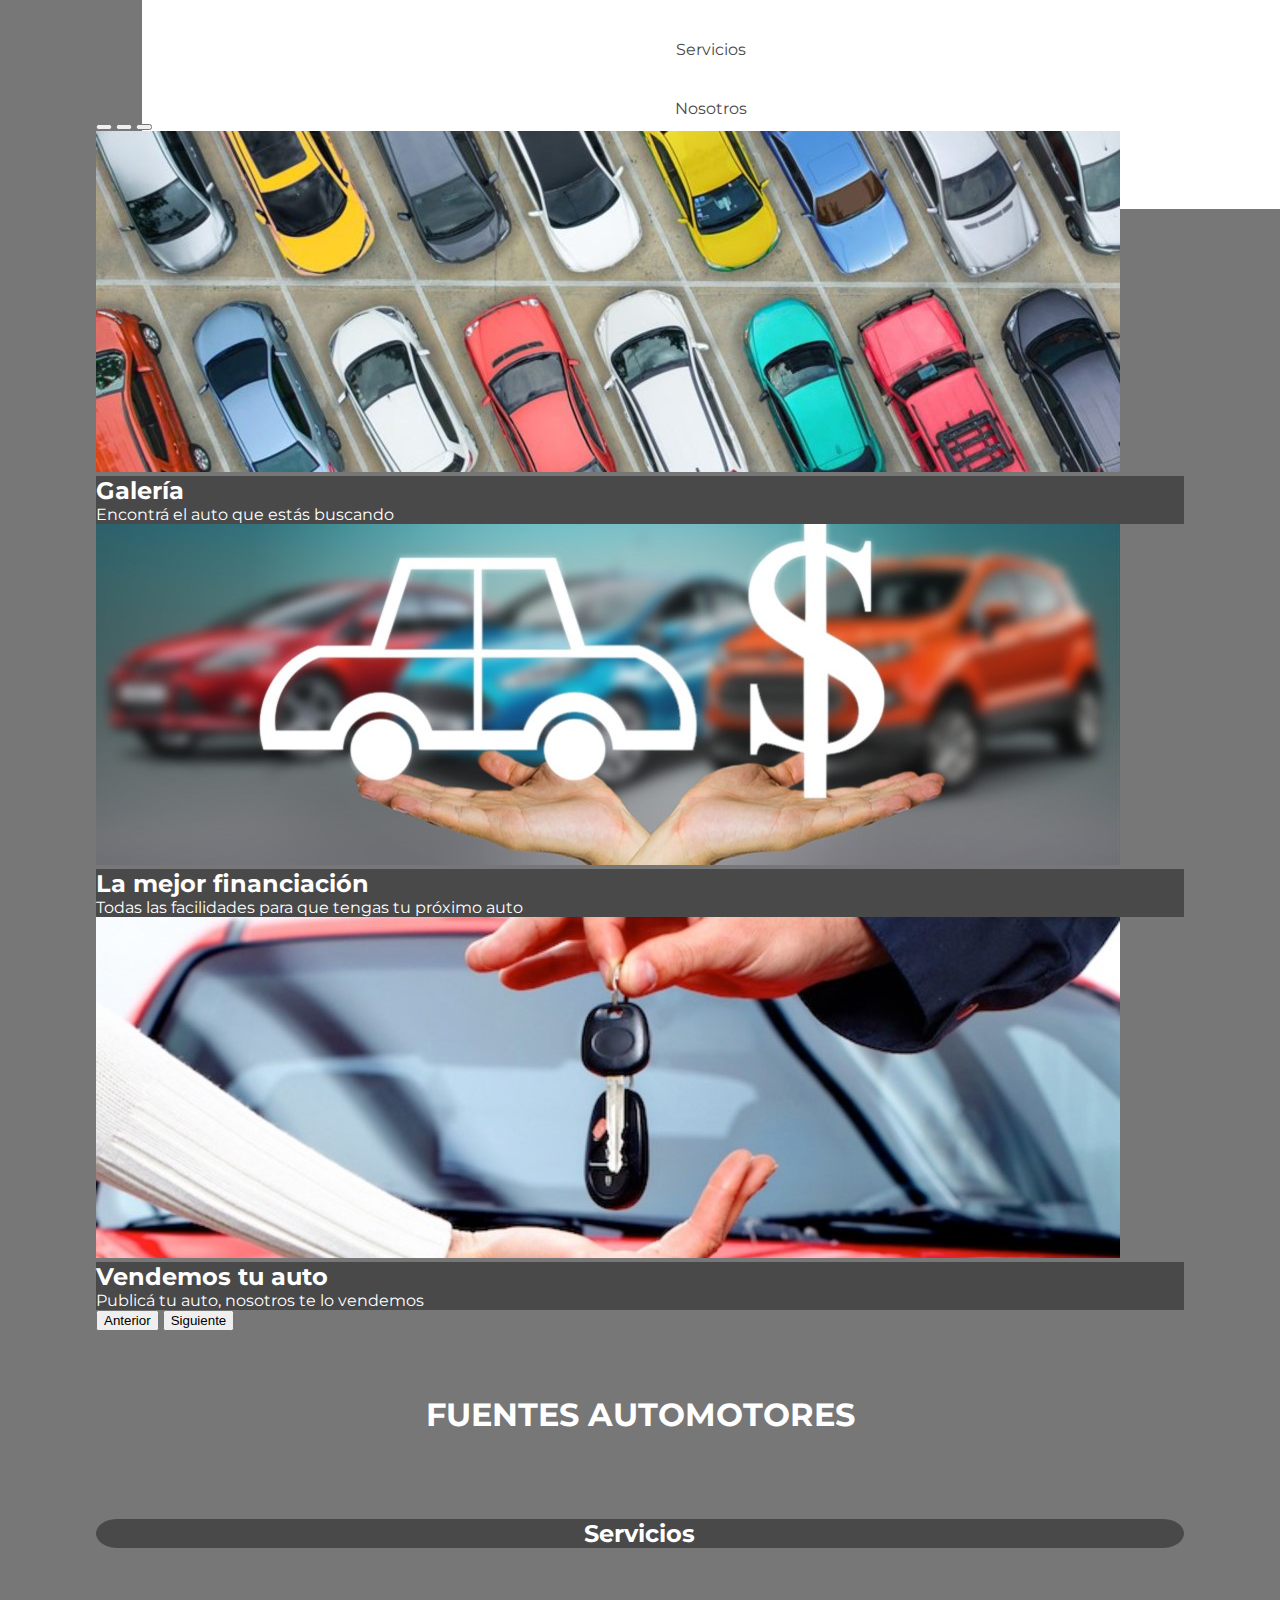
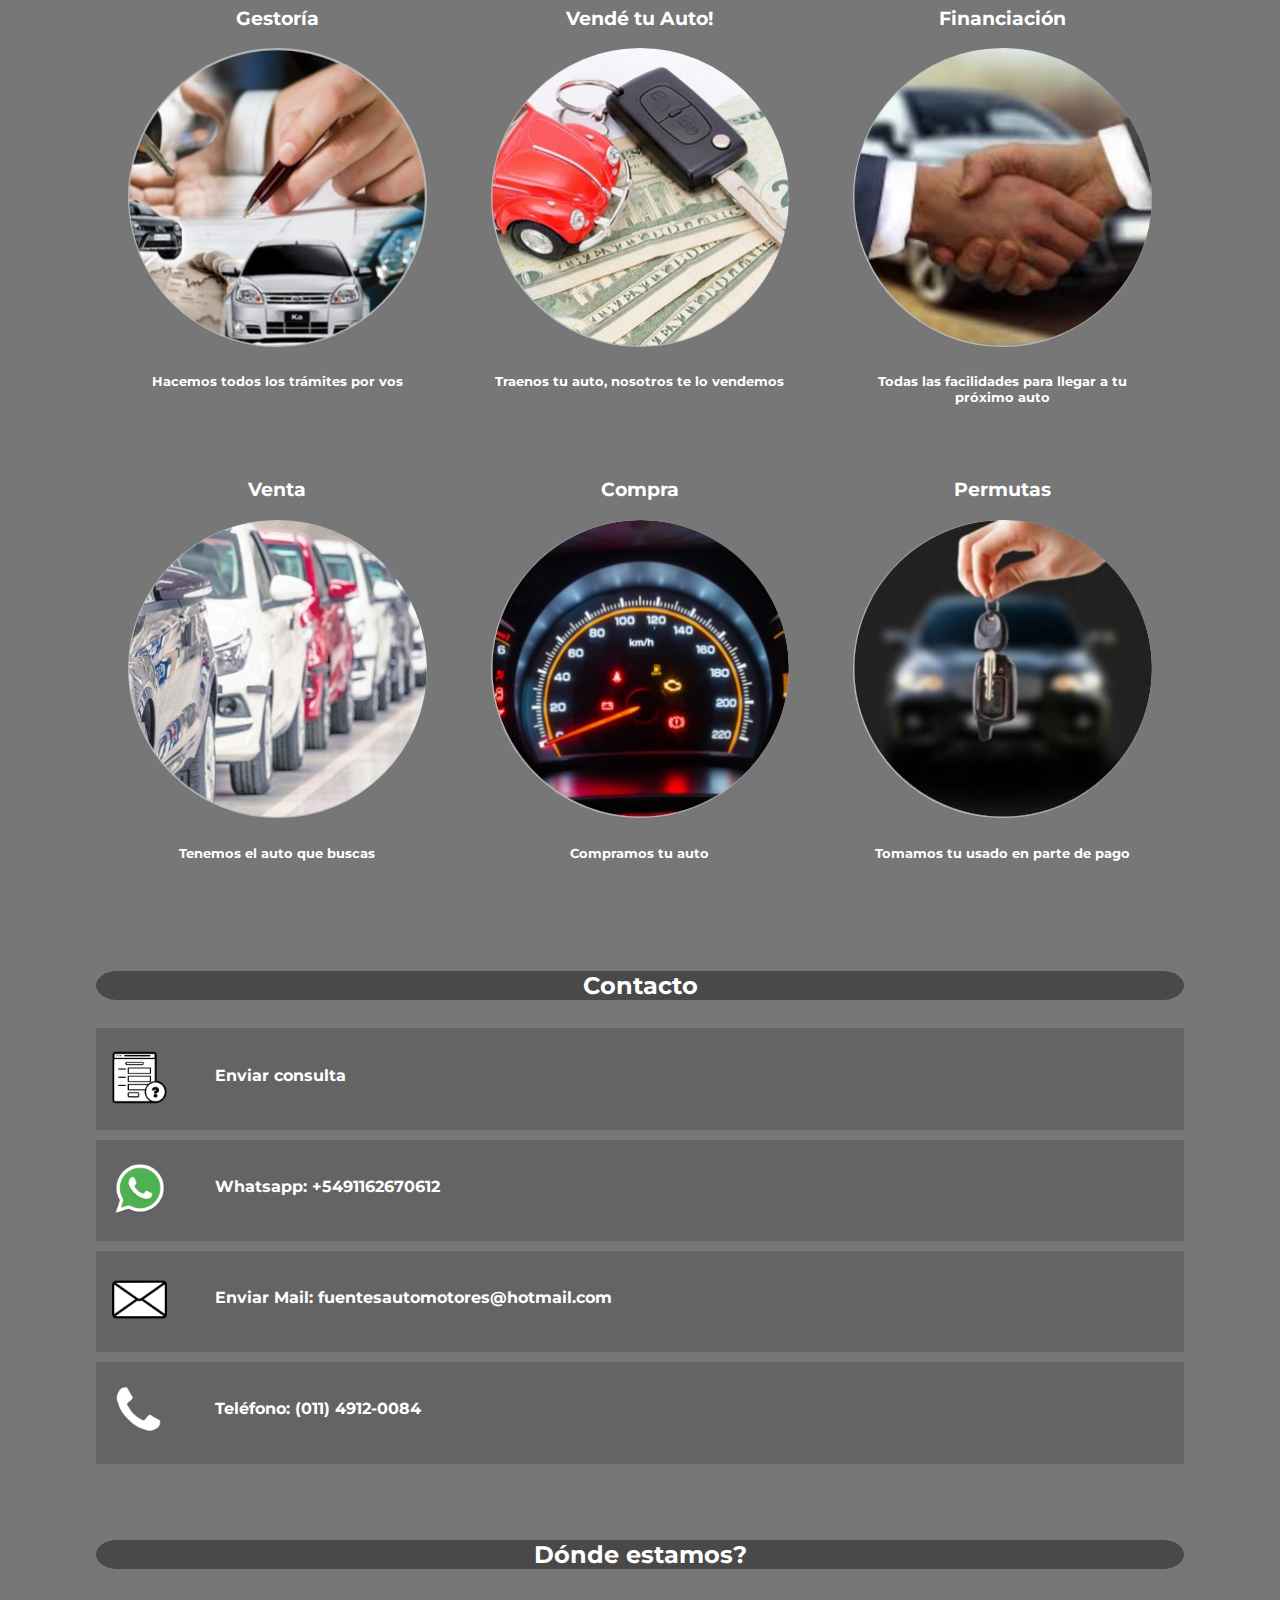
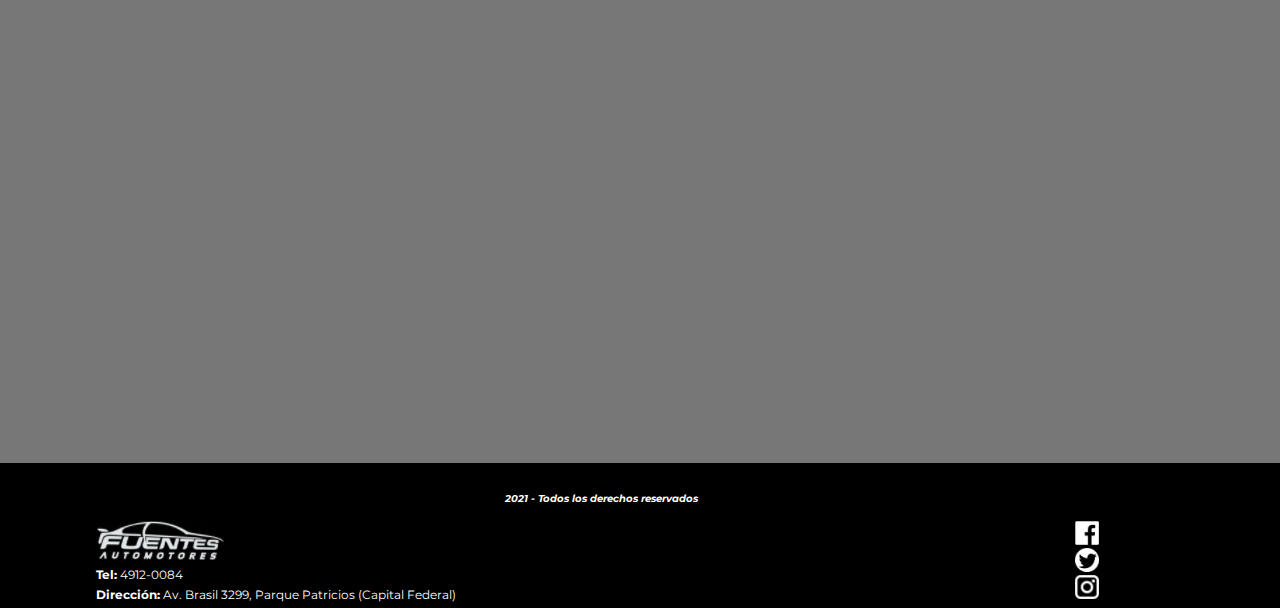
<file: index.html>
<!DOCTYPE html>
<html lang="en">
<head>
    <meta charset="UTF-8">
    <meta http-equiv="X-UA-Compatible" content="IE=edge">
    <meta name="viewport" content="width=device-width, initial-scale=1.0">
    <meta name="description" content="Fuentes Automotores - Encontrá tu próximo auto">
    <meta name="keywords" content="Auto, Automotores, Venta Autos, Compra Autos, Permuta Autos, Credito automotor, usado, 0km, gestoria, garantia, confianza, trayectoria">
    <link href="https://cdn.jsdelivr.net/npm/bootstrap@5.0.2/dist/css/bootstrap.min.css" rel="stylesheet" integrity="sha384-EVSTQN3/azprG1Anm3QDgpJLIm9Nao0Yz1ztcQTwFspd3yD65VohhpuuCOmLASjC" crossorigin="anonymous">
    <link rel="stylesheet" href="css/estilos.css"> <!--Link de estilos css-->
    <link rel="preconnect" href="https://fonts.googleapis.com"> <!--Comienzo de Links a Google Fonts-->
    <link rel="preconnect" href="https://fonts.gstatic.com" crossorigin>
    <link href="https://fonts.googleapis.com/css2?family=Montserrat:ital,wght@0,400;0,700;1,400;1,700&family=Raleway:ital,wght@0,400;0,700;1,400;1,700&display=swap" rel="stylesheet"> <!--Fin de Links a Google Fonts-->
    <title>Fuentes Automotores</title>
    <link rel="shortcut icon" href="img/logo_favincon.png">
</head> 
<body class="containerMobile letraNormal"> <!-- Comienzo del body -->
    <header class="boxHeader boxHeader--fondo" id="encabezado"> <!-- Comienzo del header -->
            <nav class="navbar fixed-top navbar-expand-lg navbar-light boxHeader__boxNav boxHeader__boxNav--fondo textoCentrado"> <!-- Comienzo de Barra de Navegacion Burguer para mobile -->
                <div class="container-fluid">
                <a href="index.html"><img src="img/logo.png" alt="Fuentes Automotores"></a>
                  <button class="navbar-toggler" type="button" data-bs-toggle="collapse" data-bs-target="#navbarNav" aria-controls="navbarNav" aria-expanded="false" aria-label="Toggle navigation">
                    <span class="navbar-toggler-icon"></span>
                  </button>
                  <div class="collapse navbar-collapse" id="navbarNav">
                    <ul class="navbar-nav menuNav">
                      <li class="nav-item menuNav__btn--textoCentrado">
                        <a class="menuNav__btn menuNav__btn--colorTexto" href="paginas/galeria.html">Galería</a>
                      </li>
                      <li class="nav-item menuNav__btn--textoCentrado">
                        <a class="menuNav__btn menuNav__btn--colorTexto" href="paginas/vende_tu_auto.html">Vendé tu Auto</a>
                      </li>
                      <li class="nav-item menuNav__btn--textoCentrado">
                        <a class="menuNav__btn menuNav__btn--colorTexto" href="paginas/servicios.html">Servicios</a>
                      </li>
                      <li class="nav-item menuNav__btn--textoCentrado">
                        <a class="menuNav__btn menuNav__btn--colorTexto" href="paginas/nosotros.html">Nosotros</a>
                      </li>
                      <li class="nav-item menuNav__btn--textoCentrado">
                        <a class="menuNav__btn menuNav__btn--colorTexto" href="paginas/contacto.html">Contacto</a>
                      </li>
                    </ul>
                  </div>
                </div>
              </nav>
        <!-- Fin Barra de Navegacion-->
    </header> <!-- Fin del header -->
    <section class="boxDestacados"> <!--Comienzo seccion "Destacados"-->
            <div id="carouselDestacados" class="carousel slide boxDestacados__contenido margenTitulo" data-bs-ride="carousel"> <!-- Carousel de seccion Destacados -->
                <div class="carousel-indicators">
                  <button type="button" data-bs-target="#carouselDestacados" data-bs-slide-to="0" class="active" aria-current="true" aria-label="Slide 1"></button>
                  <button type="button" data-bs-target="#carouselDestacados" data-bs-slide-to="1" aria-label="Slide 2"></button>
                  <button type="button" data-bs-target="#carouselDestacados" data-bs-slide-to="2" aria-label="Slide 3"></button>
                </div>
                <div class="carousel-inner">
                  <div class="carousel-item active">
                    <a href="paginas/galeria.html">
                      <img src="img/banner1.jpg" class="d-block w-100" alt="Galería">
                      <div class="carousel-caption d-none d-md-block colorLetra">
                        <h2 class="letraCalesita">Galería</h2>
                          <p class="letraCalesita">Encontrá el auto que estás buscando</p>
                      </div>
                    </a>
                  </div>
                  <div class="carousel-item">
                    <a href="paginas/servicios.html">
                      <img src="img/banner3.jpg" class="d-block w-100" alt="Créditos">
                      <div class="carousel-caption d-none d-md-block colorLetra">
                        <h2 class="letraCalesita">La mejor financiación</h2>
                          <p class="letraCalesita">Todas las facilidades para que tengas tu próximo auto</p>
                      </div>
                    </a>
                  </div>
                  <div class="carousel-item">
                    <a href="paginas/vende_tu_auto.html">
                      <img src="img/banner2.jpg" class="d-block w-100" alt="Vendé tu Auto">
                      <div class="carousel-caption d-none d-md-block colorLetra">
                        <h2  class="letraCalesita">Vendemos tu auto</h2>
                          <p class="letraCalesita">Publicá tu auto, nosotros te lo vendemos</p>
                      </div>
                    </a>
                  </div>
                </div>
                <button class="carousel-control-prev" type="button" data-bs-target="#carouselDestacados" data-bs-slide="prev">
                  <span class="carousel-control-prev-icon" aria-hidden="true"></span>
                  <span class="visually-hidden">Anterior</span>
                </button>
                <button class="carousel-control-next" type="button" data-bs-target="#carouselDestacados" data-bs-slide="next">
                  <span class="carousel-control-next-icon" aria-hidden="true"></span>
                  <span class="visually-hidden">Siguiente</span>
                </button>
              </div>
    </section>
    <section class="boxTitulo">
      <h1 class="textoCentrado margenTitulo letraNegrita">FUENTES AUTOMOTORES</h1>        
    </section>
      <section class="boxServicios"> <!--Seccion "Servicios"-->
        <h2 class="boxServicios__titulo textoCentrado fondoTitulo">Servicios</h2>
            <div class="boxServicios__boxItem1 resaltarItem agrandarTexto">
                <h3 class="textoCentrado">Gestoría</h3>
                <a href="paginas/servicios.html#gestoria"><img src="img/servicios1.jpg" alt="Gestoria" width="100%" class="imgRedonda"></a>  
                    <h5 class="textoCentrado">Hacemos todos los trámites por vos</h5>
            </div>
            <div class="boxServicios__boxItem2 resaltarItem agrandarTexto">
                <h3 class="textoCentrado">Vendé tu Auto!</h3>
                <a href="paginas/vende_tu_auto.html"><img src="img/servicios5.jpg" alt="Vendé tu auto" width="100%"class="imgRedonda"></a>
                    <h5 class="textoCentrado">Traenos tu auto, nosotros te lo vendemos</h5>
            </div>
            <div class="boxServicios__boxItem3 resaltarItem agrandarTexto">
                <h3 class="textoCentrado">Financiación</h3>
                <a href="paginas/servicios.html#financiacion"><img src="img/servicios6.jpg" alt="La mejor financiación" width="100%"class="imgRedonda"></a>
                    <h5 class="textoCentrado">Todas las facilidades para llegar a tu próximo auto</h5>
            </div>
            <div class="boxServicios__boxItem4 resaltarItem agrandarTexto">
                <h3 class="textoCentrado">Venta</h3>
                <a href="paginas/galeria.html"><img src="img/servicios4.jpg" alt="Venta de autos" width="100%"class="imgRedonda"></a>
                    <h5 class="textoCentrado">Tenemos el auto que buscas</h5>
            </div>
            <div class="boxServicios__boxItem5 resaltarItem agrandarTexto">
                <h3 class="textoCentrado">Compra</h3>
                <a href="paginas/servicios.html#compra"><img src="img/servicios3.jpg" alt="Compramos tu auto" width="100%"class="imgRedonda"></a>
                    <h5 class="textoCentrado">Compramos tu auto</h5>
            </div>
            <div class="boxServicios__boxItem6 resaltarItem agrandarTexto">
                <h3 class="textoCentrado">Permutas</h3>
                <a href="paginas/servicios.html#permutas"><img src="img/servicios7.jpg" alt="Permutas" width="100%"class="imgRedonda"></a>
                    <h5 class="textoCentrado">Tomamos tu usado en parte de pago</h5>
            </div>
        </div>
    </section>
    <section class="boxContacto"> <!-- Comienzo seccion "Contacto"-->
            <h2 class="boxContacto__titulo textoCentrado fondoTitulo">Contacto</h2>
                <div class="boxContacto__itemContacto1Img tipoContacto resaltarItem">    
                    <h4 class="textoCentrado"><a href="paginas/contacto.html"><img src="img/logoFormularioContacto.png" alt="Enviar Consulta" width="100%" height="100%"></a></h4><!-- Link a Formulario de contacto -->
                </div>
                <div class="boxContacto__itemContacto1Texto tipoContacto resaltarItem">
                    <h4><a href="paginas/contacto.html">Enviar consulta</a></h4>
                </div>
                <div class="boxContacto__itemContacto2Img tipoContacto resaltarItem">
                    <h4><a href="https://wa.me/5491162670612" target="_blank"><img src="img/whatsapp.png" alt="Whatsapp Fuentes Automotores" width="100%" height="100%"></a></h4> <!-- Link Whatsapp-->
                </div>
                <div class="boxContacto__itemContacto2Texto tipoContacto resaltarItem">
                    <h4><a href="https://wa.me/5491162670612" target="_blank">Whatsapp: +5491162670612</a></h4>
                </div>
                <div class="boxContacto__itemContacto3Img tipoContacto resaltarItem">
                    <h4><a href="mailto:fuentesautomotores@hotmail.com"><img src="img/logoMail.png" alt="Enviar Mail" width="100%" height="100%"></a></h4> <!-- Link correo electronico-->
                </div>
                <div class="boxContacto__itemContacto3Texto tipoContacto resaltarItem">
                    <h4><a href="mailto:fuentesautomotores@hotmail.com">Enviar Mail: fuentesautomotores@hotmail.com</a></h4>
                </div>
                <div class="boxContacto__itemContacto4Img tipoContacto resaltarItem">
                    <h4><a href="tel:01149120084"><img src="img/logoTelefono.png" alt="Llamar por Teléfono" width="100%" height="100%"></a></h4> <!--Link con nro telefono fijo-->
                </div>
                <div class="boxContacto__itemContacto4Texto tipoContacto resaltarItem">
                    <h4><a href="tel:01149120084">Teléfono: (011) 4912-0084</a></h4>
                </div>
    </section>    
    <section class="boxUbicacion"> <!-- Comienzo seccion "donde estamos?" con ubicacion en mapa-->
            <h2 class="textoCentrado fondoTitulo">Dónde estamos?</h2>
            <iframe src="https://www.google.com/maps/embed?pb=!1m18!1m12!1m3!1d3282.78490311384!2d-58.41269468544037!3d-34.634875566653015!2m3!1f0!2f0!3f0!3m2!1i1024!2i768!4f13.1!3m3!1m2!1s0x95bccb05ee08cabd%3A0x3de0915fbdc86bc8!2sFuentes%20Automotores!5e0!3m2!1sen!2sar!4v1625634551943!5m2!1sen!2sar" width="100%" height="450" style="border:0;" allowfullscreen="" loading="lazy"></iframe> <!-- Mapa con ubicacion de Google Maps-->
    </section>
    <footer class="boxFooter boxFooter--fondo boxFooter--letraS"> <!-- Comienzo footer-->
                <h5 class="boxFooter__legales letraItalica textoCentrado">2021 - Todos los derechos reservados</h5>
                <section class="boxFooter__redes">
                    <a href="http://www.facebook.com/alejandro.fuentes.39750" target="_blank"> <img src="img/facebook.png" alt="Facebook"></a> <!--Link a Facebook-->   
                    <a href="http://www.twitter.com" target="_blank"><img src="img/twitter.png" alt="Twitter"></a> <!-- Link a Twitter-->
                    <a href="http://www.instagram.com/bebotefuentes/" target="_blank"><img src="img/instagram.png" alt="Instagram"></a> <!--Link a Instagram-->
                </section>
                <section class="boxFooter__datosNegocio">
                  <a href="index.html"><img src="img/logo_inv.png" alt="Fuentes Automotores"></a>
                    <p><strong>Tel:</strong> 4912-0084</p>
                    <p><strong>Dirección:</strong> Av. Brasil 3299, Parque Patricios (Capital Federal)</p>
                </section>
    </footer> <!-- Fin footer-->
    <script src="https://cdn.jsdelivr.net/npm/bootstrap@5.0.2/dist/js/bootstrap.bundle.min.js" integrity="sha384-MrcW6ZMFYlzcLA8Nl+NtUVF0sA7MsXsP1UyJoMp4YLEuNSfAP+JcXn/tWtIaxVXM" crossorigin="anonymous"></script>
</body> <!-- Fin body -->
</html>
</file>
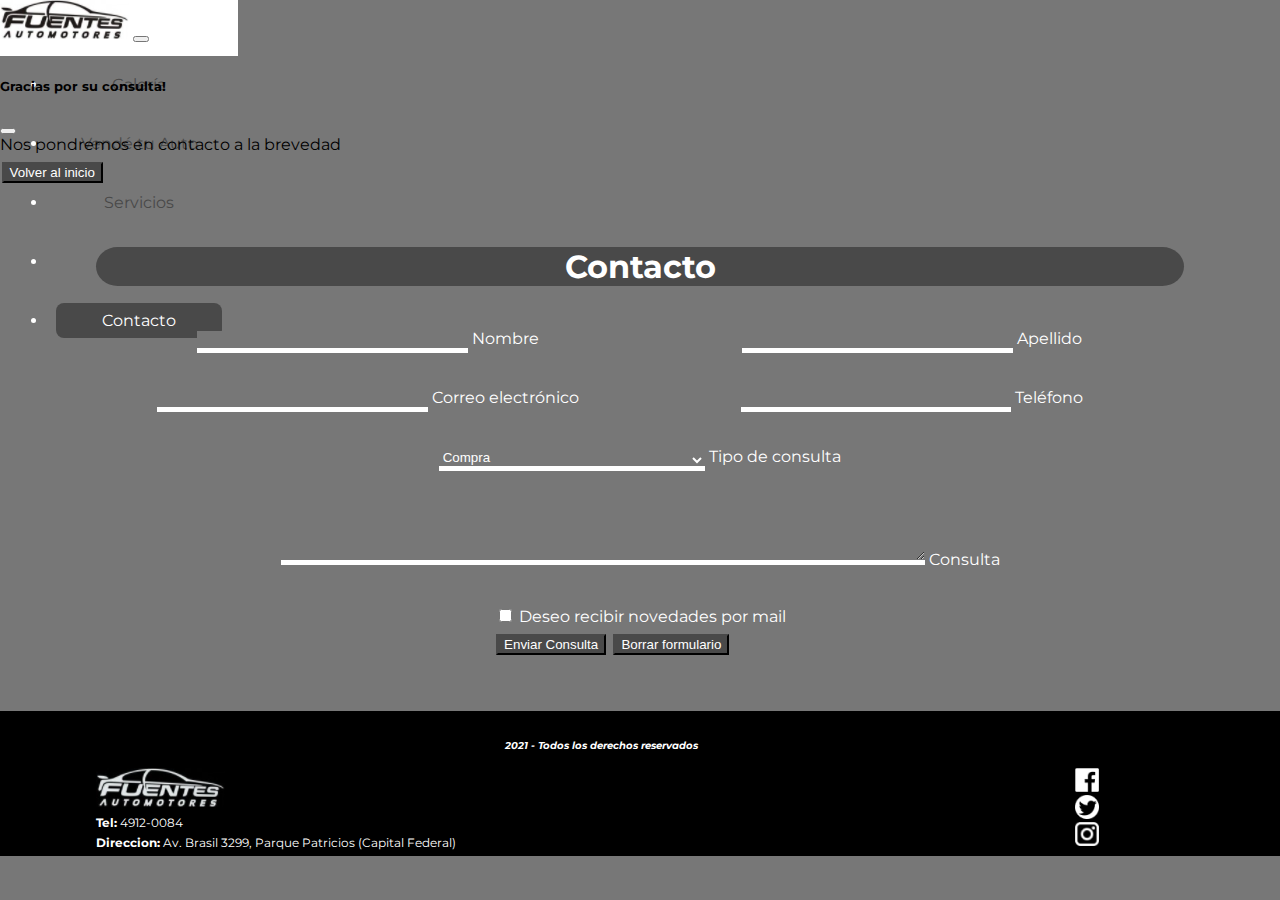
<file: paginas/contacto.html>
<!DOCTYPE html>
<html lang="en">
<head>
    <meta charset="UTF-8">
    <meta http-equiv="X-UA-Compatible" content="IE=edge">
    <meta name="viewport" content="width=device-width, initial-scale=1.0">
    <meta name="description" content="Contacto - Comunicate con nosotros y encontrá tu próximo auto">
    <meta name="keywords" content="Auto, Automotores, Venta Autos, Compra Autos, Permuta Autos, Credito automotor, usado, 0km, gestoria, garantia, confianza, trayectoria, contacto, telefono, whatsapp">
    <link href="https://cdn.jsdelivr.net/npm/bootstrap@5.0.2/dist/css/bootstrap.min.css" rel="stylesheet" integrity="sha384-EVSTQN3/azprG1Anm3QDgpJLIm9Nao0Yz1ztcQTwFspd3yD65VohhpuuCOmLASjC" crossorigin="anonymous">
    <link rel="stylesheet" href="../css/estilos.css">
    <link rel="preconnect" href="https://fonts.googleapis.com">
    <link rel="preconnect" href="https://fonts.gstatic.com" crossorigin>
    <link href="https://fonts.googleapis.com/css2?family=Montserrat:ital,wght@0,400;0,700;1,400;1,700&family=Raleway:ital,wght@0,400;0,700;1,400;1,700&display=swap" rel="stylesheet">
    <title>Fuentes Automotores - Contacto</title>
    <link rel="shortcut icon" href="../img/logo_favincon.png">
</head>
<body class="containerMobile letraNormal"> <!-- Comienzo del body -->
<header class="boxHeader boxHeader--fondo" id="encabezado"> <!-- Comienzo del header -->
    <nav class="navbar fixed-top navbar-expand-lg navbar-light boxHeader_boxNav boxHeader__boxNav--fondo">
        <div class="container-fluid">
        <a href="../index.html"><img src="../img/logo.png" alt="Fuentes Automotores"></a>
          <button class="navbar-toggler" type="button" data-bs-toggle="collapse" data-bs-target="#navbarNav" aria-controls="navbarNav" aria-expanded="false" aria-label="Toggle navigation">
            <span class="navbar-toggler-icon"></span>
          </button>
          <div class="collapse navbar-collapse" id="navbarNav">
            <ul class="navbar-nav navUl">
              <li class="nav-item menuNav__btn--textoCentrado">
                <a class="menuNav__btn menuNav__btn--colorTexto" href="galeria.html">Galería</a>
              </li>
              <li class="nav-item menuNav__btn--textoCentrado">
                <a class="menuNav__btn menuNav__btn--colorTexto" href="vende_tu_auto.html">Vendé tu Auto</a>
              </li>
              <li class="nav-item menuNav__btn--textoCentrado">
                <a class="menuNav__btn menuNav__btn--colorTexto" href="servicios.html">Servicios</a>
              </li>
              <li class="nav-item menuNav__btn--textoCentrado">
                <a class="menuNav__btn menuNav__btn--colorTexto" href="nosotros.html">Nosotros</a>
              </li>
              <li class="nav-item menuNav__btn--textoCentrado">
                <a class="menuNav__btn menuNav__btn--colorTexto menuNav__btn--paginaActual" href="contacto.html">Contacto</a>
              </li>
            </ul>
          </div>
        </div>
      </nav>
<!-- Fin Barra de Navegacion-->
</header> <!-- Fin del header -->
    <form method="POST" enctype="application/x-www-form-urlencoded" class="boxFormContacto"> <!-- Inicio Formulario de contacto-->
                <div class="boxFormContacto__titulo">    
                  <h1 class="textoCentrado colorLetra fondoTitulo">Contacto</h1>
                </div>
                <div class="boxFormContacto__item1 form-floating">
                  <input name="name" id="name" class="form-control inputTranf">
                  <label for="name">Nombre</label>
                </div>
                <div class="boxFormContacto__item2 form-floating">
                  <input name="apellido" id="apellido" class="form-control inputTranf">
                  <label for="apellido">Apellido</label>
                </div>
                <div class="boxFormContacto__item3 form-floating">
                  <input name="mail" id="mail" class="form-control inputTranf">
                  <label for="mail">Correo electrónico</label>
                </div>
                <div class="boxFormContacto__item4 form-floating">
                  <input name="tel" id="tel" class="form-control inputTranf">
                  <label for="tel">Teléfono</label>
                </div>
                <div class="boxFormContacto__item10 form-floating">
                  <select name="tipo_consulta" id="tipo_cons" class="form-select inputTranf">
                    <option value="C">Compra</option>
                    <option value="V">Venta</option>
                    <option value="G">Gestoria</option>
                    <option value="F">Financiacion</option>
                    <option value="O">Otra</option>
                  </select>
                  <label for="tipo_cons">Tipo de consulta</label>
                </div>
                <div class="boxFormContacto__item11 form-floating">
                  <textarea name="consulta" id="txt_cons" class="inputTranfL form-control"></textarea>
                  <label for="txt_cons">Consulta</label>
                </div>
                <div class="boxFormContacto__item9 form-floating">
                  <p class="colorLetra"> <input type="checkbox" name="envia_mail"> Deseo recibir novedades por mail</p>
                  <button type="button" class="btn btn-primary boxFormConsulta__btn--color" data-bs-toggle="modal" data-bs-target="#staticBackdrop">
                    Enviar Consulta
                  </button><!-- Button trigger modal -->
                  <input type="reset" class="btn btn-primary boxFormConsulta__btn--color" value="Borrar formulario">
                </div>
    </form> <!-- fin de formulario de contacto-->
            <!-- Modal -->
            <div class="modal fade" id="staticBackdrop" data-bs-backdrop="static" data-bs-keyboard="false" tabindex="-1" aria-labelledby="staticBackdropLabel" aria-hidden="true">
              <div class="modal-dialog">
                <div class="modal-content">
                  <div class="modal-header">
                    <h5 class="modal-title letraOscura" id="staticBackdropLabel">Gracias por su consulta!</h5>
                    <button type="button" class="btn-close" data-bs-dismiss="modal" aria-label="Close"></button>
                  </div>
                  <div class="modal-body letraOscura">
                    Nos pondremos en contacto a la brevedad
                  </div>
                  <div class="modal-footer">
                    <button type="button" class="btn btn-primary boxFormConsulta__btn--color"><a href="../index.html">Volver al inicio</a></button>
                  </div>
                </div>
              </div>
            </div>
     <footer class="boxFooter boxFooter--fondo boxFooter--letraS"> <!-- Comienzo footer-->
        <h5 class="boxFooter__legales textoCentrado letraItalica">2021 - Todos los derechos reservados</h5>
        <section class="boxFooter__redes">    
          <a href="http://www.facebook.com/alejandro.fuentes.39750" target="_blank"> <img src="../img/facebook.png" alt="Facebook"></a> <!--Link a Facebook-->   
          <a href="http://www.twitter.com" target="_blank"><img src="../img/twitter.png" alt="Twitter"></a> <!-- Link a Twitter-->
          <a href="http://www.instagram.com/bebotefuentes/" target="_blank"><img src="../img/instagram.png" alt="Instagram"></a> <!--Link a Instagram-->
        </section>
        <section class="boxFooter__datosNegocio">
            <a href="../index.html"><img src="../img/logo_inv.png" alt="Logo Fuentes Automotores"></a>
            <p><strong>Tel:</strong> 4912-0084</p>
            <p><strong>Direccion:</strong> Av. Brasil 3299, Parque Patricios (Capital Federal)</p>
        </section>
    </footer> <!-- Fin footer--> 
    <script src="https://cdn.jsdelivr.net/npm/bootstrap@5.0.2/dist/js/bootstrap.bundle.min.js" integrity="sha384-MrcW6ZMFYlzcLA8Nl+NtUVF0sA7MsXsP1UyJoMp4YLEuNSfAP+JcXn/tWtIaxVXM" crossorigin="anonymous"></script>
</body>
</html>
</file>
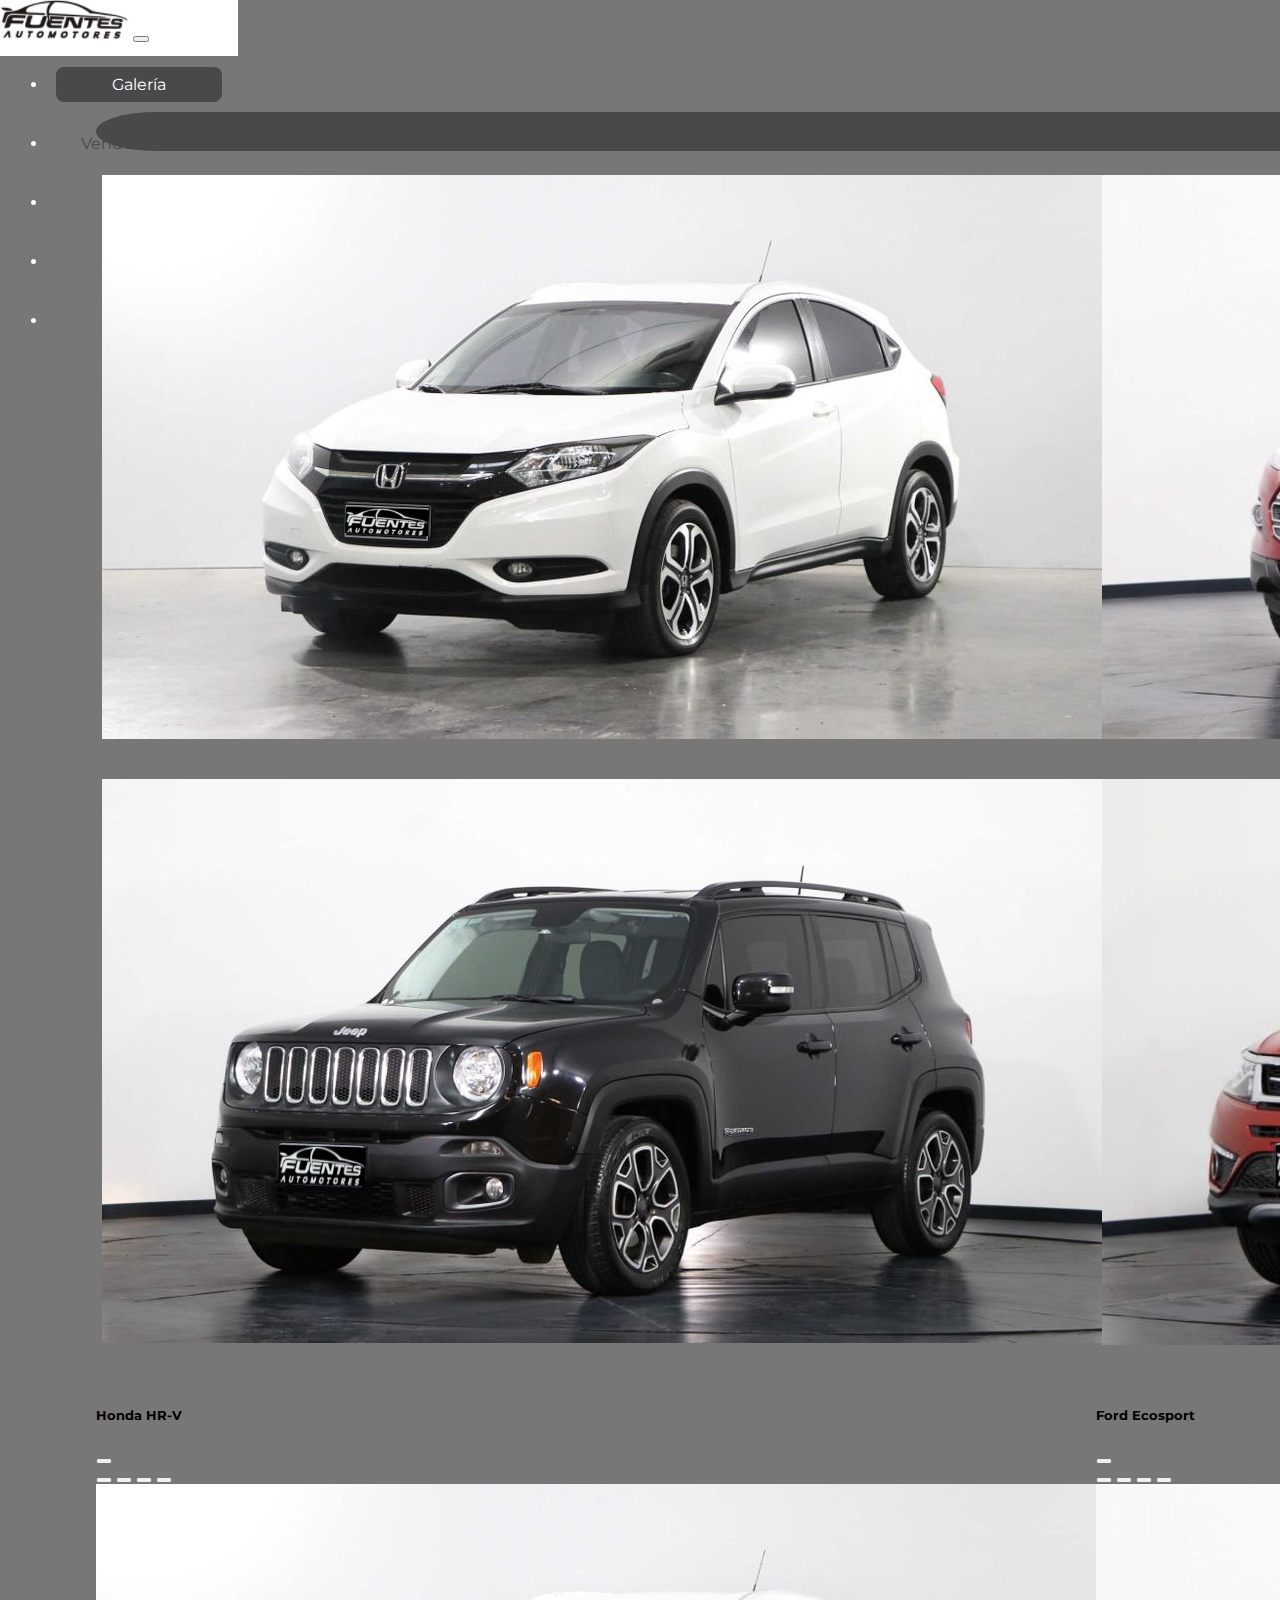
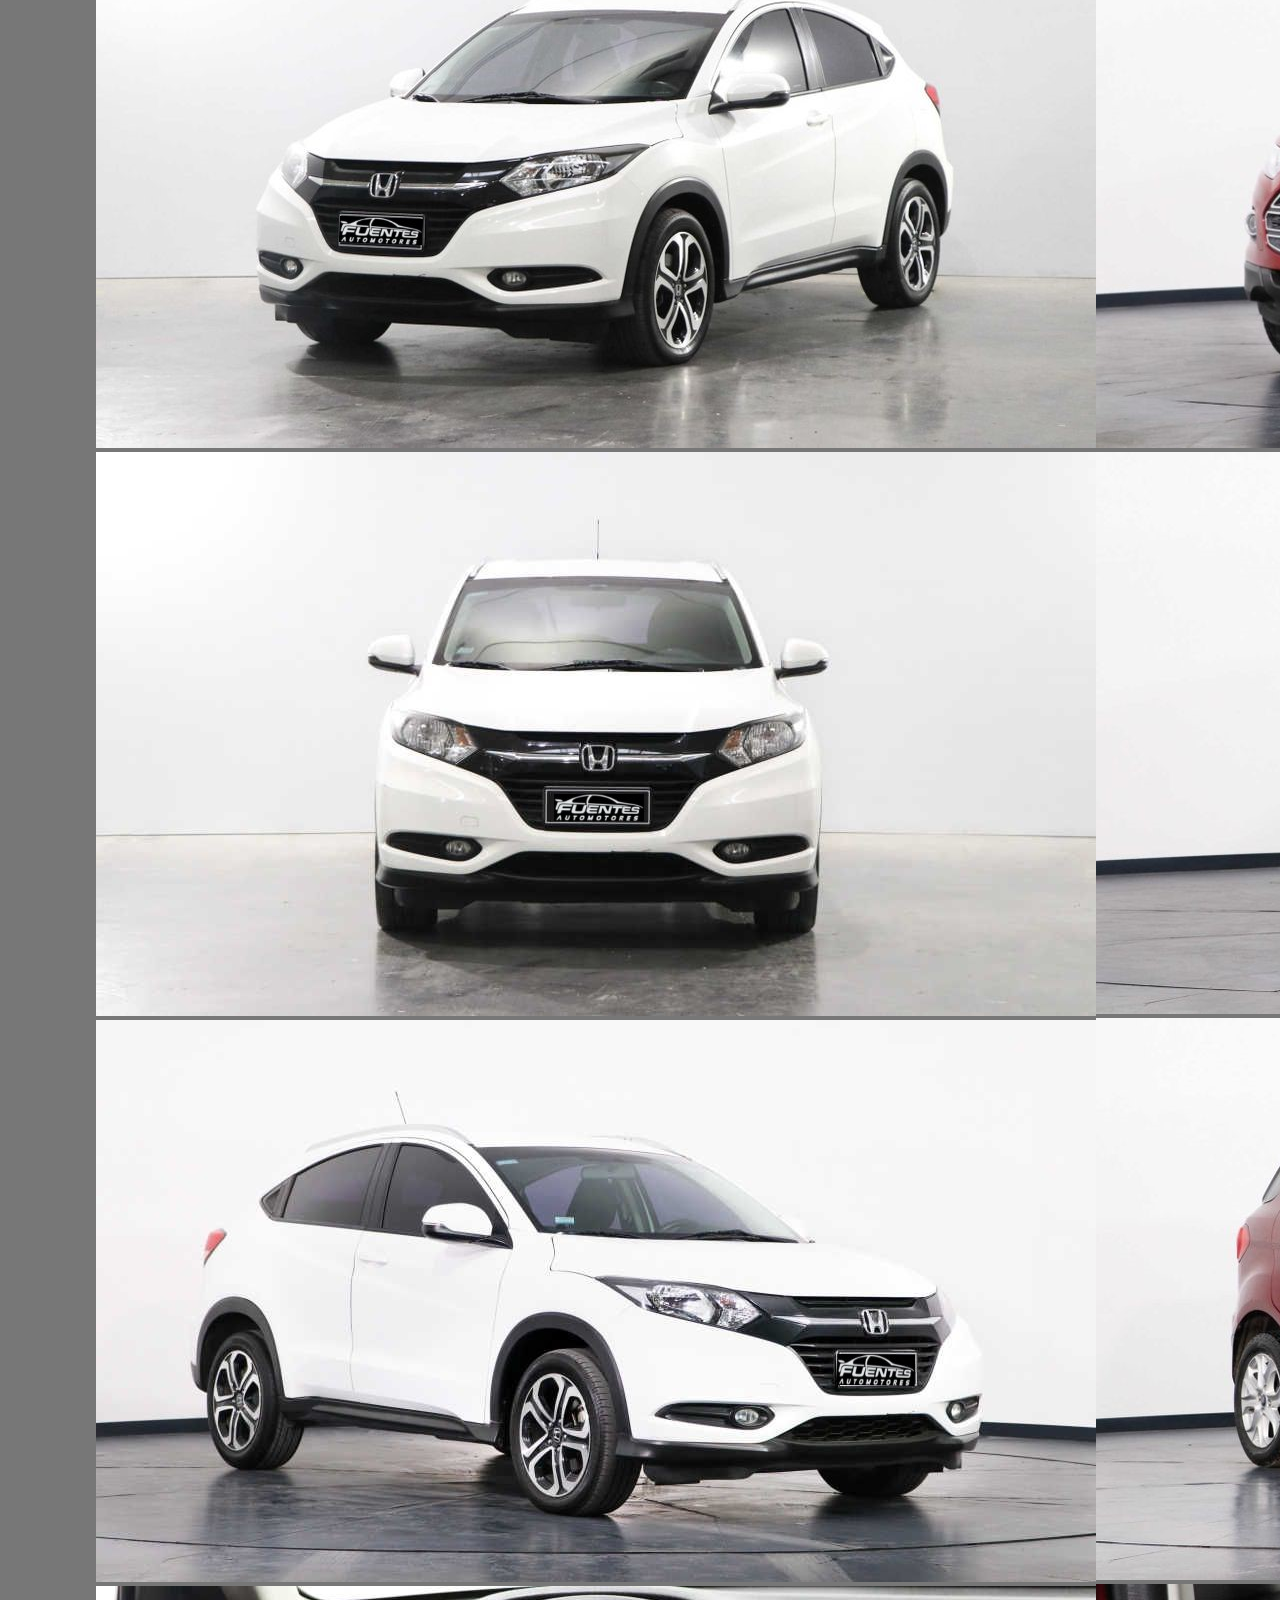
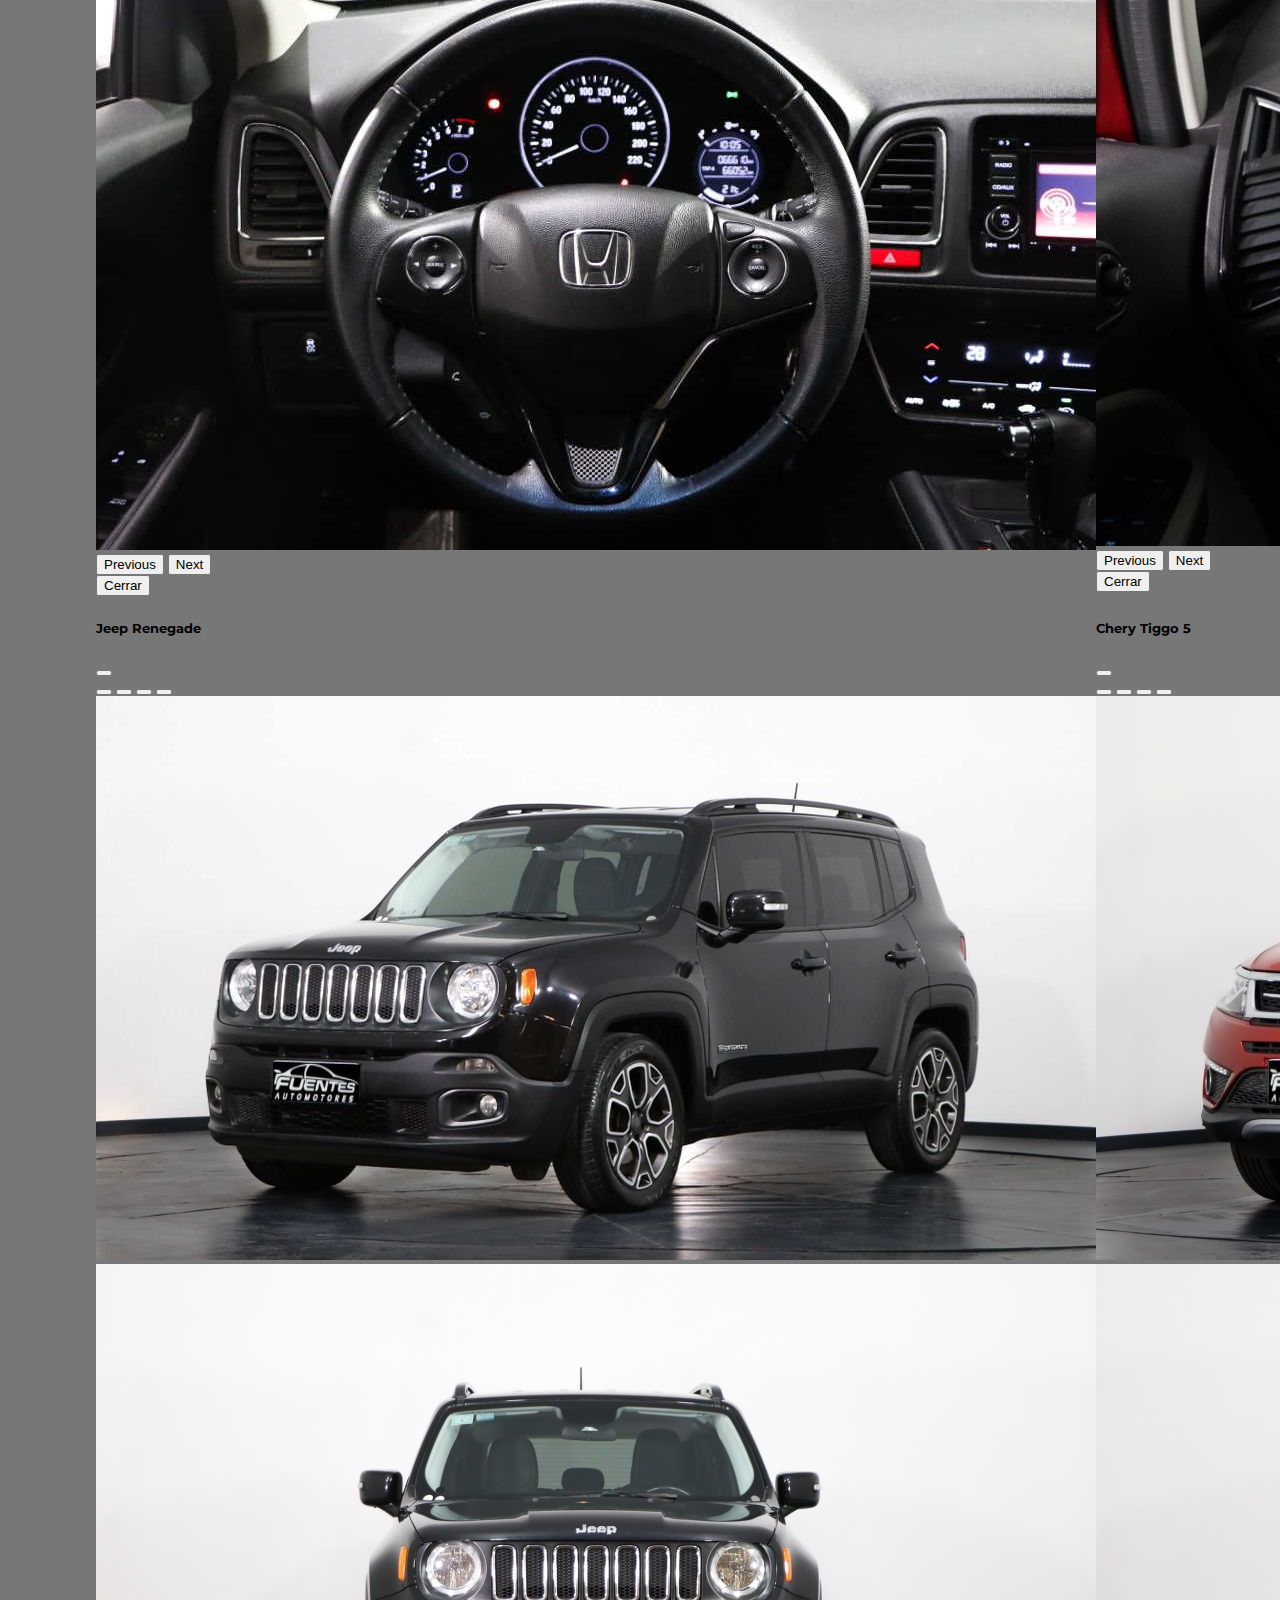
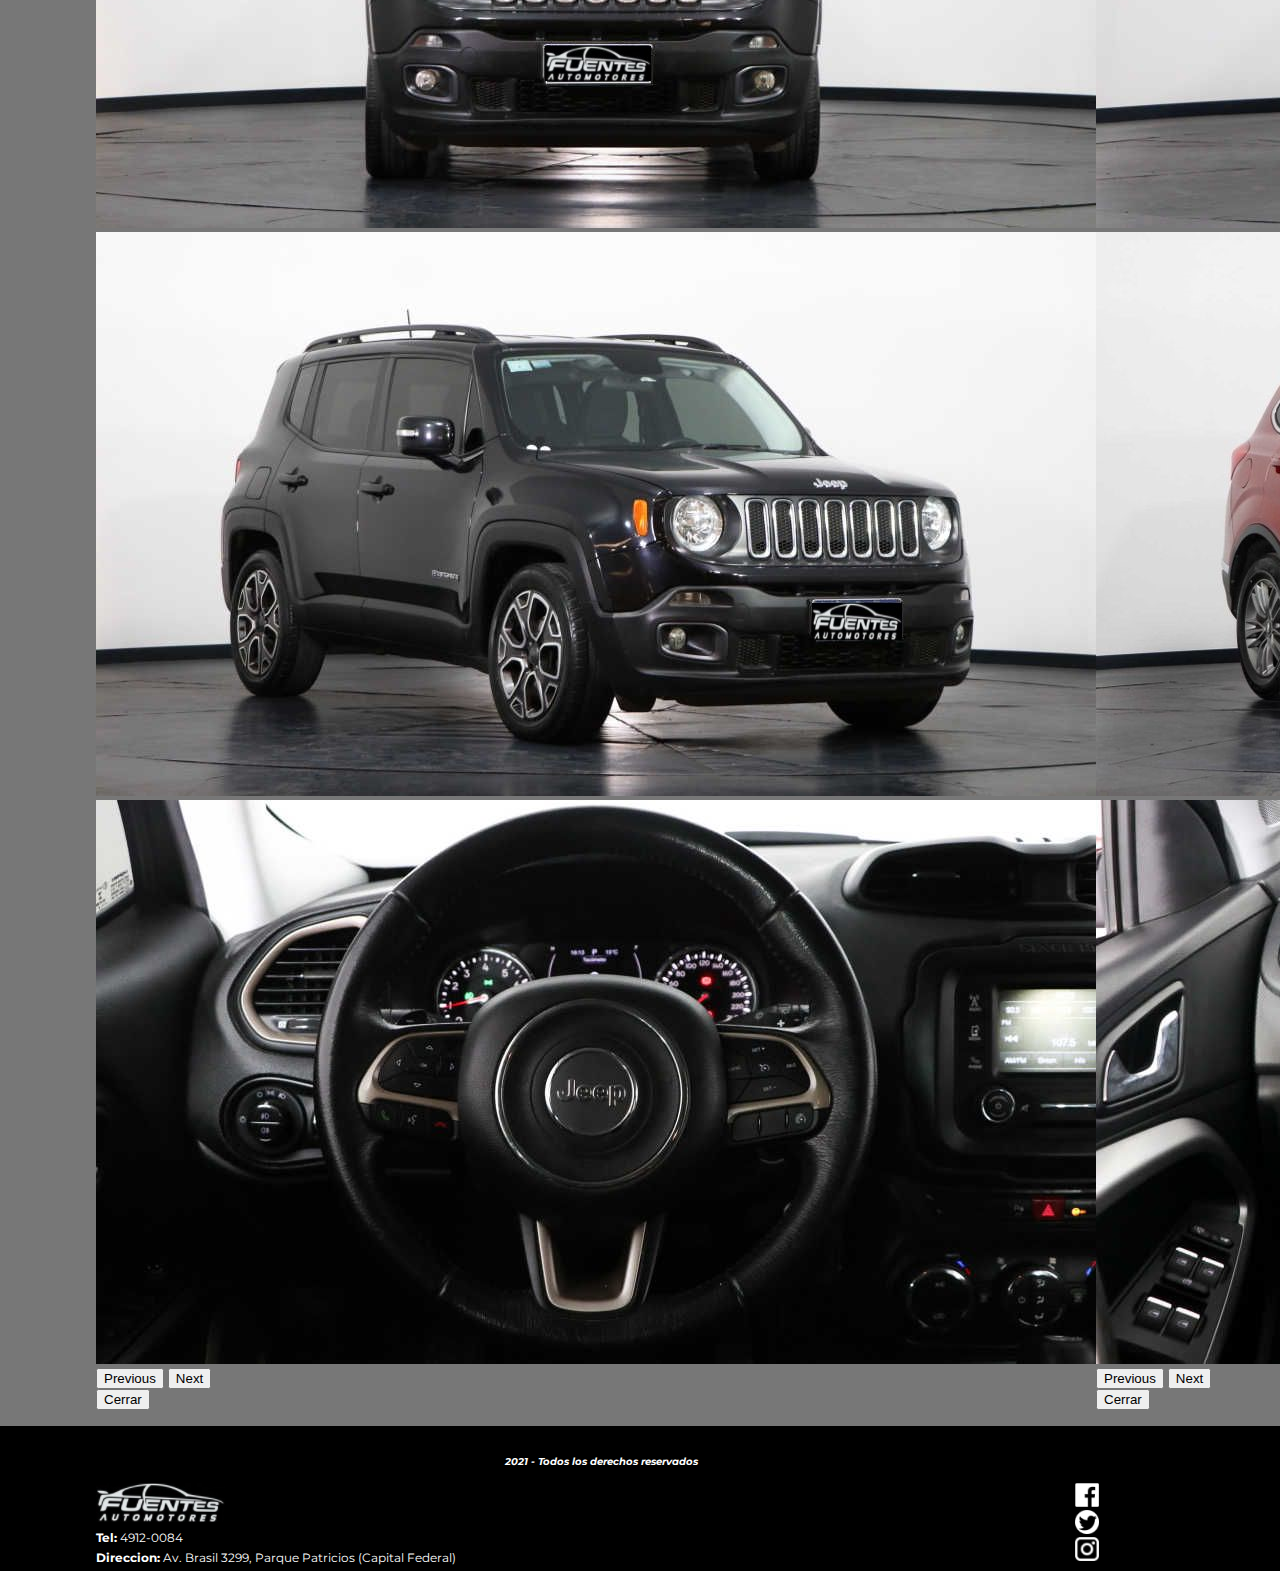
<file: paginas/galeria.html>
<!DOCTYPE html>
<html lang="en">
<head>
    <meta charset="UTF-8">
    <meta http-equiv="X-UA-Compatible" content="IE=edge">
    <meta name="viewport" content="width=device-width, initial-scale=1.0">
    <meta name="description" content="Nuestros autos en stock, el que estas buscando">
    <meta name="keywords" content="Auto, Automotores, Venta Autos, Compra Autos, Permuta Autos, Credito automotor, usado, 0km, gestoria, garantia, confianza, trayectoria, Galeria">
    <link href="https://cdn.jsdelivr.net/npm/bootstrap@5.0.2/dist/css/bootstrap.min.css" rel="stylesheet" integrity="sha384-EVSTQN3/azprG1Anm3QDgpJLIm9Nao0Yz1ztcQTwFspd3yD65VohhpuuCOmLASjC" crossorigin="anonymous">
    <link rel="stylesheet" href="../css/estilos.css">
    <link rel="preconnect" href="https://fonts.googleapis.com">
    <link rel="preconnect" href="https://fonts.gstatic.com" crossorigin>
    <link href="https://fonts.googleapis.com/css2?family=Montserrat:ital,wght@0,400;0,700;1,400;1,700&family=Raleway:ital,wght@0,400;0,700;1,400;1,700&display=swap" rel="stylesheet">
    <title>Fuentes Automotores - Galería</title>
    <link rel="shortcut icon" href="../img/logo_favincon.png">
</head>
<body class="containerMobile letraNormal"> <!-- Comienzo del body -->
    <header class="boxHeader boxHeader--fondo" id="encabezado"> <!-- Comienzo del header -->
        <nav class="navbar fixed-top navbar-expand-lg navbar-light boxHeader_boxNav boxHeader__boxNav--fondo">
            <div class="container-fluid">
            <a href="../index.html"><img src="../img/logo.png" alt="Fuentes Automotores"></a>
              <button class="navbar-toggler" type="button" data-bs-toggle="collapse" data-bs-target="#navbarNav" aria-controls="navbarNav" aria-expanded="false" aria-label="Toggle navigation">
                <span class="navbar-toggler-icon"></span>
              </button>
              <div class="collapse navbar-collapse" id="navbarNav">
                <ul class="navbar-nav navUl">
                  <li class="nav-item menuNav__btn--textoCentrado">
                    <a class="menuNav__btn menuNav__btn--colorTexto menuNav__btn--paginaActual" href="galeria.html">Galería</a>
                  </li>
                  <li class="nav-item menuNav__btn--textoCentrado">
                    <a class="menuNav__btn menuNav__btn--colorTexto" href="vende_tu_auto.html">Vendé tu Auto</a>
                  </li>
                  <li class="nav-item menuNav__btn--textoCentrado">
                    <a class="menuNav__btn menuNav__btn--colorTexto" href="servicios.html">Servicios</a>
                  </li>
                  <li class="nav-item menuNav__btn--textoCentrado">
                    <a class="menuNav__btn menuNav__btn--colorTexto" href="nosotros.html">Nosotros</a>
                  </li>
                  <li class="nav-item menuNav__btn--textoCentrado">
                    <a class="menuNav__btn menuNav__btn--colorTexto" href="contacto.html">Contacto</a>
                  </li>
                </ul>
              </div>
            </div>
          </nav>
    <!-- Fin Barra de Navegacion-->
    </header> <!-- Fin del header -->
    <section class="boxGaleria"> <!-- Seccion "Galeria"-->
            <h1 class="boxGaleria__titulo textoCentrado fondoTitulo">Galería</h1>
            <!-- Button trigger modal -->
            <img src="../img/galeria/auto1_a.jpg" alt="Auto 1" class="boxGaleria__item1 clickeable" data-bs-toggle="modal" data-bs-target="#auto1"width="100%">
    <!-- Modal -->
    <div class="modal fade" id="auto1" tabindex="-1" aria-labelledby="exampleModalLabel" aria-hidden="true">
      <div class="modal-dialog">
        <div class="modal-content">
          <div class="modal-header">
           <h5 class="modal-title letraOscura" id="auto1">Honda HR-V</h5>
           <button type="button" class="btn-close" data-bs-dismiss="modal" aria-label="Close"></button>
          </div>
          <div class="modal-body">
            <div id="carouselAuto1" class="carousel slide" data-bs-ride="carousel">
                <div class="carousel-indicators">
                  <button type="button" data-bs-target="#carouselAuto1" data-bs-slide-to="0" class="active" aria-current="true" aria-label="Slide 1"></button>
                  <button type="button" data-bs-target="#carouselAuto1" data-bs-slide-to="1" aria-label="Slide 2"></button>
                  <button type="button" data-bs-target="#carouselAuto1" data-bs-slide-to="2" aria-label="Slide 3"></button>
                  <button type="button" data-bs-target="#carouselAuto1" data-bs-slide-to="3" aria-label="Slide 4"></button>
                </div>
                <div class="carousel-inner">
                  <div class="carousel-item active">
                    <img src="../img/galeria/auto1_a.jpg" class="d-block w-100" alt="Foto Exterior Frente Derecha">
                  </div>
                  <div class="carousel-item">
                    <img src="../img/galeria/auto1_b.jpg" class="d-block w-100" alt="Foto Exterior Frente">
                  </div>
                  <div class="carousel-item">
                    <img src="../img/galeria/auto1_c.jpg" class="d-block w-100" alt="Foto Exterior Frente Izquierda">
                  </div>
                  <div class="carousel-item">
                    <img src="../img/galeria/auto1_d.jpg" class="d-block w-100" alt="Foto interior">
                  </div>
                </div>
                <button class="carousel-control-prev" type="button" data-bs-target="#carouselAuto1" data-bs-slide="prev">
                  <span class="carousel-control-prev-icon" aria-hidden="true"></span>
                  <span class="visually-hidden">Previous</span>
                </button>
                <button class="carousel-control-next" type="button" data-bs-target="#carouselAuto1" data-bs-slide="next">
                  <span class="carousel-control-next-icon" aria-hidden="true"></span>
                  <span class="visually-hidden">Next</span>
                </button>
              </div>
        </div>
        <div class="modal-footer">
          <button type="button" class="btn btn-secondary" data-bs-dismiss="modal">Cerrar</button>
        </div>
      </div>
    </div>
  </div>
  <!-- Button trigger modal -->
    <img src="../img/galeria/auto2_a.jpg" alt="Auto 2" class="boxGaleria__item2 clickeable" data-bs-toggle="modal" data-bs-target="#auto2"width="100%">
    <!-- Modal -->
    <div class="modal fade" id="auto2" tabindex="-1" aria-labelledby="exampleModalLabel" aria-hidden="true">
      <div class="modal-dialog">
        <div class="modal-content">
          <div class="modal-header">
           <h5 class="modal-title letraOscura" id="auto2">Ford Ecosport</h5>
           <button type="button" class="btn-close" data-bs-dismiss="modal" aria-label="Close"></button>
          </div>
          <div class="modal-body">
            <div id="carouselAuto2" class="carousel slide" data-bs-ride="carousel">
                <div class="carousel-indicators">
                  <button type="button" data-bs-target="#carouselAuto2" data-bs-slide-to="0" class="active" aria-current="true" aria-label="Slide 1"></button>
                  <button type="button" data-bs-target="#carouselAuto2" data-bs-slide-to="1" aria-label="Slide 2"></button>
                  <button type="button" data-bs-target="#carouselAuto2" data-bs-slide-to="2" aria-label="Slide 3"></button>
                  <button type="button" data-bs-target="#carouselAuto2" data-bs-slide-to="3" aria-label="Slide 4"></button>
                </div>
                <div class="carousel-inner">
                  <div class="carousel-item active">
                    <img src="../img/galeria/auto2_a.jpg" class="d-block w-100" alt="Foto Exterior Frente Derecha">
                  </div>
                  <div class="carousel-item">
                    <img src="../img/galeria/auto2_b.jpg" class="d-block w-100" alt="Foto Exterior Frente">
                  </div>
                  <div class="carousel-item">
                    <img src="../img/galeria/auto2_c.jpg" class="d-block w-100" alt="Foto Exterior Frente Izquierda">
                  </div>
                  <div class="carousel-item">
                    <img src="../img/galeria/auto2_d.jpg" class="d-block w-100" alt="Foto interior">
                  </div>
                </div>
                <button class="carousel-control-prev" type="button" data-bs-target="#carouselAuto2" data-bs-slide="prev">
                  <span class="carousel-control-prev-icon" aria-hidden="true"></span>
                  <span class="visually-hidden">Previous</span>
                </button>
                <button class="carousel-control-next" type="button" data-bs-target="#carouselAuto2" data-bs-slide="next">
                  <span class="carousel-control-next-icon" aria-hidden="true"></span>
                  <span class="visually-hidden">Next</span>
                </button>
              </div>
        </div>
        <div class="modal-footer">
          <button type="button" class="btn btn-secondary" data-bs-dismiss="modal">Cerrar</button>
        </div>
      </div>
    </div>
  </div>
<!-- Button trigger modal -->
<img src="../img/galeria/auto3_a.jpg" alt="Auto 3" class="boxGaleria__item3 clickeable" data-bs-toggle="modal" data-bs-target="#auto3" width="100%">
<!-- Modal -->
<div class="modal fade" id="auto3" tabindex="-1" aria-labelledby="exampleModalLabel" aria-hidden="true">
  <div class="modal-dialog">
    <div class="modal-content">
      <div class="modal-header">
       <h5 class="modal-title letraOscura" id="auto3">Chevrolet Onix</h5>
       <button type="button" class="btn-close" data-bs-dismiss="modal" aria-label="Close"></button>
      </div>
      <div class="modal-body">
        <div id="carouselAuto3" class="carousel slide" data-bs-ride="carousel">
            <div class="carousel-indicators">
              <button type="button" data-bs-target="#carouselAuto3" data-bs-slide-to="0" class="active" aria-current="true" aria-label="Slide 1"></button>
              <button type="button" data-bs-target="#carouselAuto3" data-bs-slide-to="1" aria-label="Slide 2"></button>
              <button type="button" data-bs-target="#carouselAuto3" data-bs-slide-to="2" aria-label="Slide 3"></button>
              <button type="button" data-bs-target="#carouselAuto3" data-bs-slide-to="3" aria-label="Slide 4"></button>
            </div>
            <div class="carousel-inner">
              <div class="carousel-item active">
                <img src="../img/galeria/auto3_a.jpg" class="d-block w-100" alt="Foto Exterior Frente Derecha">
              </div>
              <div class="carousel-item">
                <img src="../img/galeria/auto3_b.jpg" class="d-block w-100" alt="Foto Exterior Frente">
              </div>
              <div class="carousel-item">
                <img src="../img/galeria/auto3_c.jpg" class="d-block w-100" alt="Foto Exterior Frente Izquierda">
              </div>
              <div class="carousel-item">
                <img src="../img/galeria/auto3_d.jpg" class="d-block w-100" alt="Foto interior">
              </div>
            </div>
            <button class="carousel-control-prev" type="button" data-bs-target="#carouselAuto3" data-bs-slide="prev">
              <span class="carousel-control-prev-icon" aria-hidden="true"></span>
              <span class="visually-hidden">Previous</span>
            </button>
            <button class="carousel-control-next" type="button" data-bs-target="#carouselAuto3" data-bs-slide="next">
              <span class="carousel-control-next-icon" aria-hidden="true"></span>
              <span class="visually-hidden">Next</span>
            </button>
          </div>
    </div>
    <div class="modal-footer">
      <button type="button" class="btn btn-secondary" data-bs-dismiss="modal">Cerrar</button>
    </div>
  </div>
</div>
</div>
<!-- Button trigger modal -->
<img src="../img/galeria/auto4_a.jpg" alt="Auto 4" class="boxGaleria__item4 clickeable" data-bs-toggle="modal" data-bs-target="#auto4"width="100%">
<!-- Modal -->
<div class="modal fade" id="auto4" tabindex="-1" aria-labelledby="exampleModalLabel" aria-hidden="true">
  <div class="modal-dialog">
    <div class="modal-content">
      <div class="modal-header">
       <h5 class="modal-title letraOscura" id="auto4">Jeep Renegade</h5>
       <button type="button" class="btn-close" data-bs-dismiss="modal" aria-label="Close"></button>
      </div>
      <div class="modal-body">
        <div id="carouselAuto4" class="carousel slide" data-bs-ride="carousel">
            <div class="carousel-indicators">
              <button type="button" data-bs-target="#carouselAuto4" data-bs-slide-to="0" class="active" aria-current="true" aria-label="Slide 1"></button>
              <button type="button" data-bs-target="#carouselAuto4" data-bs-slide-to="1" aria-label="Slide 2"></button>
              <button type="button" data-bs-target="#carouselAuto4" data-bs-slide-to="2" aria-label="Slide 3"></button>
              <button type="button" data-bs-target="#carouselAuto4" data-bs-slide-to="3" aria-label="Slide 4"></button>
            </div>
            <div class="carousel-inner">
              <div class="carousel-item active">
                <img src="../img/galeria/auto4_a.jpg" class="d-block w-100" alt="Foto Exterior Frente Derecha">
              </div>
              <div class="carousel-item">
                <img src="../img/galeria/auto4_b.jpg" class="d-block w-100" alt="Foto Exterior Frente">
              </div>
              <div class="carousel-item">
                <img src="../img/galeria/auto4_c.jpg" class="d-block w-100" alt="Foto Exterior Frente Izquierda">
              </div>
              <div class="carousel-item">
                <img src="../img/galeria/auto4_d.jpg" class="d-block w-100" alt="Foto interior">
              </div>
            </div>
            <button class="carousel-control-prev" type="button" data-bs-target="#carouselAuto4" data-bs-slide="prev">
              <span class="carousel-control-prev-icon" aria-hidden="true"></span>
              <span class="visually-hidden">Previous</span>
            </button>
            <button class="carousel-control-next" type="button" data-bs-target="#carouselAuto4" data-bs-slide="next">
              <span class="carousel-control-next-icon" aria-hidden="true"></span>
              <span class="visually-hidden">Next</span>
            </button>
          </div>
    </div>
    <div class="modal-footer">
      <button type="button" class="btn btn-secondary" data-bs-dismiss="modal">Cerrar</button>
    </div>
  </div>
</div>
</div>
<!-- Button trigger modal -->
<img src="../img/galeria/auto5_a.jpg" alt="Auto 5" class="boxGaleria__item5 clickeable" data-bs-toggle="modal" data-bs-target="#auto5"width="100%">
<!-- Modal -->
<div class="modal fade" id="auto5" tabindex="-1" aria-labelledby="exampleModalLabel" aria-hidden="true">
<div class="modal-dialog">
<div class="modal-content">
<div class="modal-header">
<h5 class="modal-title letraOscura" id="auto5">Chery Tiggo 5</h5>
<button type="button" class="btn-close" data-bs-dismiss="modal" aria-label="Close"></button>
</div>
<div class="modal-body">
<div id="carouselAuto5" class="carousel slide" data-bs-ride="carousel">
    <div class="carousel-indicators">
      <button type="button" data-bs-target="#carouselAuto5" data-bs-slide-to="0" class="active" aria-current="true" aria-label="Slide 1"></button>
      <button type="button" data-bs-target="#carouselAuto5" data-bs-slide-to="1" aria-label="Slide 2"></button>
      <button type="button" data-bs-target="#carouselAuto5" data-bs-slide-to="2" aria-label="Slide 3"></button>
      <button type="button" data-bs-target="#carouselAuto5" data-bs-slide-to="3" aria-label="Slide 4"></button>
    </div>
    <div class="carousel-inner">
      <div class="carousel-item active">
        <img src="../img/galeria/auto5_a.jpg" class="d-block w-100" alt="Foto Exterior Frente Derecha">
      </div>
      <div class="carousel-item">
        <img src="../img/galeria/auto5_b.jpg" class="d-block w-100" alt="Foto Exterior Frente">
      </div>
      <div class="carousel-item">
        <img src="../img/galeria/auto5_c.jpg" class="d-block w-100" alt="Foto Exterior Frente Izquierda">
      </div>
      <div class="carousel-item">
        <img src="../img/galeria/auto5_d.jpg" class="d-block w-100" alt="Foto interior">
      </div>
    </div>
    <button class="carousel-control-prev" type="button" data-bs-target="#carouselAuto5" data-bs-slide="prev">
      <span class="carousel-control-prev-icon" aria-hidden="true"></span>
      <span class="visually-hidden">Previous</span>
    </button>
    <button class="carousel-control-next" type="button" data-bs-target="#carouselAuto5" data-bs-slide="next">
      <span class="carousel-control-next-icon" aria-hidden="true"></span>
      <span class="visually-hidden">Next</span>
    </button>
   </div>
  </div>
  <div class="modal-footer">
      <button type="button" class="btn btn-secondary" data-bs-dismiss="modal">Cerrar</button>
  </div>
</div>
</div>
</div>
<!-- Button trigger modal -->
<img src="../img/galeria/auto6_a.jpg" alt="Auto 6" class="boxGaleria__item6 clickeable" data-bs-toggle="modal" data-bs-target="#auto6"width="100%">
<!-- Modal -->
<div class="modal fade" id="auto6" tabindex="-1" aria-labelledby="exampleModalLabel" aria-hidden="true">
<div class="modal-dialog">
<div class="modal-content">
<div class="modal-header">
<h5 class="modal-title letraOscura" id="auto6">BMW Serie 1</h5>
<button type="button" class="btn-close" data-bs-dismiss="modal" aria-label="Close"></button>
</div>
<div class="modal-body">
<div id="carouselAuto6" class="carousel slide" data-bs-ride="carousel">
    <div class="carousel-indicators">
      <button type="button" data-bs-target="#carouselAuto6" data-bs-slide-to="0" class="active" aria-current="true" aria-label="Slide 1"></button>
      <button type="button" data-bs-target="#carouselAuto6" data-bs-slide-to="1" aria-label="Slide 2"></button>
      <button type="button" data-bs-target="#carouselAuto6" data-bs-slide-to="2" aria-label="Slide 3"></button>
      <button type="button" data-bs-target="#carouselAuto6" data-bs-slide-to="3" aria-label="Slide 4"></button>
    </div>
    <div class="carousel-inner">
      <div class="carousel-item active">
        <img src="../img/galeria/auto6_a.jpg" class="d-block w-100" alt="Foto Exterior Frente Derecha">
      </div>
      <div class="carousel-item">
        <img src="../img/galeria/auto6_b.jpg" class="d-block w-100" alt="Foto Exterior Frente">
      </div>
      <div class="carousel-item">
        <img src="../img/galeria/auto6_c.jpg" class="d-block w-100" alt="Foto Exterior Frente Izquierda">
      </div>
      <div class="carousel-item">
        <img src="../img/galeria/auto6_d.jpg" class="d-block w-100" alt="Foto interior">
      </div>
    </div>
    <button class="carousel-control-prev" type="button" data-bs-target="#carouselAuto6" data-bs-slide="prev">
      <span class="carousel-control-prev-icon" aria-hidden="true"></span>
      <span class="visually-hidden">Previous</span>
    </button>
    <button class="carousel-control-next" type="button" data-bs-target="#carouselAuto6" data-bs-slide="next">
      <span class="carousel-control-next-icon" aria-hidden="true"></span>
      <span class="visually-hidden">Next</span>
    </button>
   </div>
  </div>
  <div class="modal-footer">
      <button type="button" class="btn btn-secondary" data-bs-dismiss="modal">Cerrar</button>
  </div>
</div>
</div>
</div>
</section>
<footer class="boxFooter boxFooter--fondo boxFooter--letraS"> <!-- Comienzo footer-->
  <h5 class="boxFooter__legales textoCentrado letraItalica">2021 - Todos los derechos reservados</h5>
  <section class="boxFooter__redes">    
    <a href="http://www.facebook.com/alejandro.fuentes.39750" target="_blank"> <img src="../img/facebook.png" alt="Facebook"></a> <!--Link a Facebook-->   
    <a href="http://www.twitter.com" target="_blank"><img src="../img/twitter.png" alt="Twitter"></a> <!-- Link a Twitter-->
    <a href="http://www.instagram.com/bebotefuentes/" target="_blank"><img src="../img/instagram.png" alt="Instagram"></a> <!--Link a Instagram-->
  </section>
  <section class="boxFooter__datosNegocio">
      <a href="../index.html"><img src="../img/logo_inv.png" alt="Logo Fuentes Automotores"></a>
      <p><strong>Tel:</strong> 4912-0084</p>
      <p><strong>Direccion:</strong> Av. Brasil 3299, Parque Patricios (Capital Federal)</p>
  </section>
</footer> <!-- Fin footer--> 
    <script src="https://cdn.jsdelivr.net/npm/bootstrap@5.0.2/dist/js/bootstrap.bundle.min.js" integrity="sha384-MrcW6ZMFYlzcLA8Nl+NtUVF0sA7MsXsP1UyJoMp4YLEuNSfAP+JcXn/tWtIaxVXM" crossorigin="anonymous"></script>
</body>
</html>
</file>
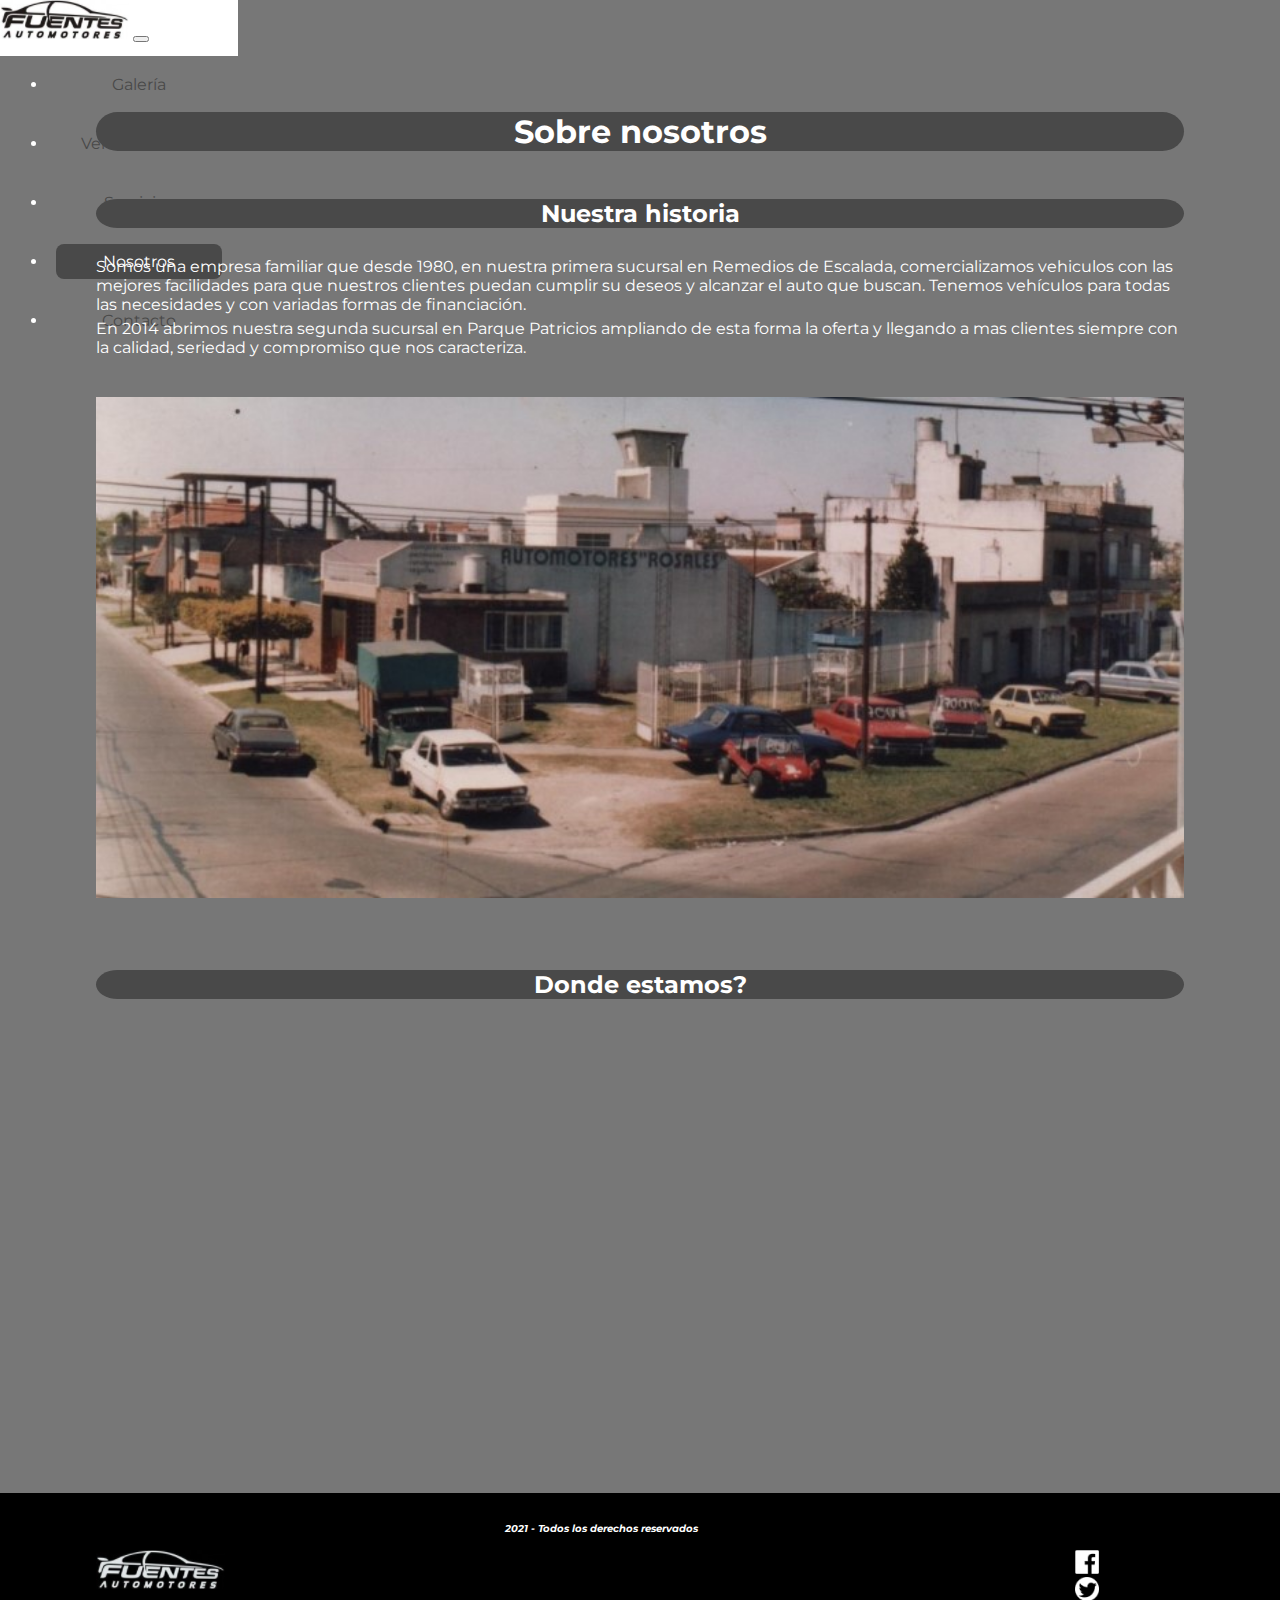
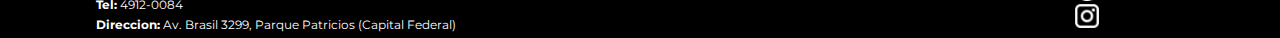
<file: paginas/nosotros.html>
<!DOCTYPE html>
<html lang="en">
<head>
    <meta charset="UTF-8">
    <meta http-equiv="X-UA-Compatible" content="IE=edge">
    <meta name="viewport" content="width=device-width, initial-scale=1.0">
    <meta name="description" content="Quienes somos, nuestra historia, donde estamos">
    <meta name="keywords" content="Auto, Automotores, Venta Autos, Compra Autos, Permuta Autos, Credito automotor, usado, 0km, gestoria, garantia, confianza, trayectoria">
    <link href="https://cdn.jsdelivr.net/npm/bootstrap@5.0.2/dist/css/bootstrap.min.css" rel="stylesheet" integrity="sha384-EVSTQN3/azprG1Anm3QDgpJLIm9Nao0Yz1ztcQTwFspd3yD65VohhpuuCOmLASjC" crossorigin="anonymous">
    <link rel="stylesheet" href="../css/estilos.css">
    <link rel="preconnect" href="https://fonts.googleapis.com">
    <link rel="preconnect" href="https://fonts.gstatic.com" crossorigin>
    <link href="https://fonts.googleapis.com/css2?family=Montserrat:ital,wght@0,400;0,700;1,400;1,700&family=Raleway:ital,wght@0,400;0,700;1,400;1,700&display=swap" rel="stylesheet">
    <title>Fuentes Automotores - Sobre Nosotros</title>
    <link rel="shortcut icon" href="../img/logo_favincon.png">
</head>
<body class="containerMobile letraNormal"> <!-- Comienzo del body -->
    <header class="boxHeader boxHeader--fondo" id="encabezado"> <!-- Comienzo del header -->
        <nav class="navbar fixed-top navbar-expand-lg navbar-light boxHeader_boxNav boxHeader__boxNav--fondo">
            <div class="container-fluid">
            <a href="../index.html"><img src="../img/logo.png" alt="Fuentes Automotores"></a>
              <button class="navbar-toggler" type="button" data-bs-toggle="collapse" data-bs-target="#navbarNav" aria-controls="navbarNav" aria-expanded="false" aria-label="Toggle navigation">
                <span class="navbar-toggler-icon"></span>
              </button>
              <div class="collapse navbar-collapse" id="navbarNav">
                <ul class="navbar-nav navUl">
                  <li class="nav-item menuNav__btn--textoCentrado">
                    <a class="menuNav__btn menuNav__btn--colorTexto" href="galeria.html">Galería</a>
                  </li>
                  <li class="nav-item menuNav__btn--textoCentrado">
                    <a class="menuNav__btn menuNav__btn--colorTexto" href="vende_tu_auto.html">Vendé tu Auto</a>
                  </li>
                  <li class="nav-item menuNav__btn--textoCentrado">
                    <a class="menuNav__btn menuNav__btn--colorTexto" href="servicios.html">Servicios</a>
                  </li>
                  <li class="nav-item menuNav__btn--textoCentrado">
                    <a class="menuNav__btn menuNav__btn--colorTexto menuNav__btn--paginaActual" href="nosotros.html">Nosotros</a>
                  </li>
                  <li class="nav-item menuNav__btn--textoCentrado">
                    <a class="menuNav__btn menuNav__btn--colorTexto" href="contacto.html">Contacto</a>
                  </li>
                </ul>
              </div>
            </div>
          </nav>
    <!-- Fin Barra de Navegacion-->
    </header> <!-- Fin del header -->
    <section class="boxGenerica1x1"> <!--Seccion "Nuestra historia"-->
      <h1 class="textoCentrado fondoTitulo">Sobre nosotros</h1>
        <h2 class="textoCentrado fondoTitulo">Nuestra historia</h2>
                <p>Somos una empresa familiar que desde 1980, en nuestra primera sucursal en Remedios de Escalada, comercializamos vehiculos con las mejores facilidades para que nuestros clientes puedan cumplir su deseos y alcanzar el auto que buscan. Tenemos vehículos para todas las necesidades y con variadas formas de financiación.</p>
                <p>En 2014 abrimos nuestra segunda sucursal en Parque Patricios ampliando de esta forma la oferta y llegando a mas clientes siempre con la calidad, seriedad y compromiso que nos caracteriza.</p>
                <img src="../img/Rosales.jpg" alt="Agencia Av. Rosales" width="100%" class="margenSuperior"> 
    </section>
    <section class="boxUbicacion"> <!--Seccion "donde estamos?" con ubicacion en mapa-->
        <h2 class="textoCentrado fondoTitulo">Donde estamos?</h2>
            <iframe src="https://www.google.com/maps/embed?pb=!1m18!1m12!1m3!1d3282.78490311384!2d-58.41269468544037!3d-34.634875566653015!2m3!1f0!2f0!3f0!3m2!1i1024!2i768!4f13.1!3m3!1m2!1s0x95bccb05ee08cabd%3A0x3de0915fbdc86bc8!2sFuentes%20Automotores!5e0!3m2!1sen!2sar!4v1625634551943!5m2!1sen!2sar" width="100%" height="450" style="border:0;" allowfullscreen="" loading="lazy"></iframe> <!-- Mapa con ubicacion de Google Maps-->
    </section>
    <footer class="boxFooter boxFooter--fondo boxFooter--letraS"> <!-- Comienzo footer-->
      <h5 class="boxFooter__legales textoCentrado letraItalica">2021 - Todos los derechos reservados</h5>
      <section class="boxFooter__redes">    
        <a href="http://www.facebook.com/alejandro.fuentes.39750" target="_blank"> <img src="../img/facebook.png" alt="Facebook"></a> <!--Link a Facebook-->   
        <a href="http://www.twitter.com" target="_blank"><img src="../img/twitter.png" alt="Twitter"></a> <!-- Link a Twitter-->
        <a href="http://www.instagram.com/bebotefuentes/" target="_blank"><img src="../img/instagram.png" alt="Instagram"></a> <!--Link a Instagram-->
     </section>
      <section class="boxFooter__datosNegocio">
          <a href="../index.html"><img src="../img/logo_inv.png" alt="Logo Fuentes Automotores"></a>
          <p><strong>Tel:</strong> 4912-0084</p>
          <p><strong>Direccion:</strong> Av. Brasil 3299, Parque Patricios (Capital Federal)</p>
      </section>
    </footer> <!-- Fin footer--> 
    <script src="https://cdn.jsdelivr.net/npm/bootstrap@5.0.2/dist/js/bootstrap.bundle.min.js" integrity="sha384-MrcW6ZMFYlzcLA8Nl+NtUVF0sA7MsXsP1UyJoMp4YLEuNSfAP+JcXn/tWtIaxVXM" crossorigin="anonymous"></script>
</body>
</html>
</file>
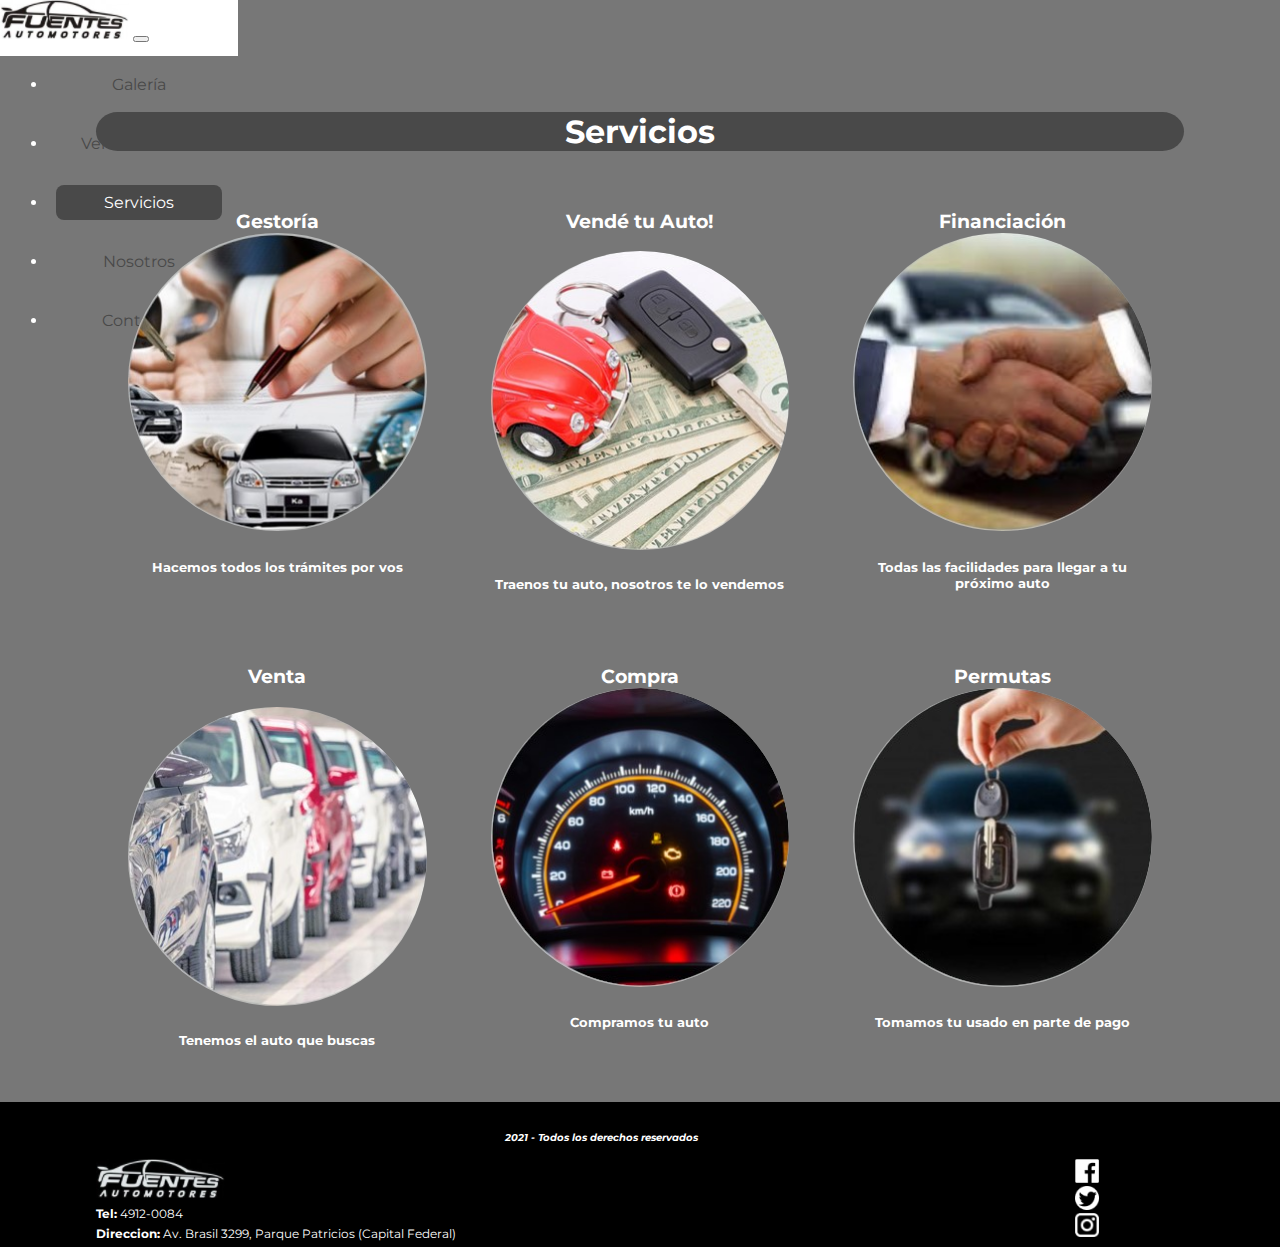
<file: paginas/servicios.html>
<!DOCTYPE html>
<html lang="en">
<head>
    <meta charset="UTF-8">
    <meta http-equiv="X-UA-Compatible" content="IE=edge">
    <meta name="viewport" content="width=device-width, initial-scale=1.0">
    <meta name="description" content="Todos nuestros servicios para que encuentres tu proximo auto, con las mejores opciones de financiacion, tranquilidad, seguridad, confianza y comodidad para los tramites">
    <meta name="keywords" content="Auto, Automotores, Venta Autos, Compra Autos, Permuta Autos, Credito automotor, usado, 0km, gestoria, garantia, confianza, trayectoria">
    <link href="https://cdn.jsdelivr.net/npm/bootstrap@5.0.2/dist/css/bootstrap.min.css" rel="stylesheet" integrity="sha384-EVSTQN3/azprG1Anm3QDgpJLIm9Nao0Yz1ztcQTwFspd3yD65VohhpuuCOmLASjC" crossorigin="anonymous">
    <link rel="stylesheet" href="../css/estilos.css">
    <link rel="preconnect" href="https://fonts.googleapis.com">
    <link rel="preconnect" href="https://fonts.gstatic.com" crossorigin>
    <link href="https://fonts.googleapis.com/css2?family=Montserrat:ital,wght@0,400;0,700;1,400;1,700&family=Raleway:ital,wght@0,400;0,700;1,400;1,700&display=swap" rel="stylesheet">
    <title>Fuentes Automotores - Servicios</title>
    <link rel="shortcut icon" href="../img/logo_favincon.png">
</head>
<body class="containerMobile letraNormal"> <!-- Comienzo del body -->
    <header class="boxHeader boxHeader--fondo" id="encabezado"> <!-- Comienzo del header -->
        <nav class="navbar fixed-top navbar-expand-lg navbar-light boxHeader_boxNav boxHeader__boxNav--fondo">
            <div class="container-fluid">
            <a href="../index.html"><img src="../img/logo.png" alt="Fuentes Automotores"></a>
              <button class="navbar-toggler" type="button" data-bs-toggle="collapse" data-bs-target="#navbarNav" aria-controls="navbarNav" aria-expanded="false" aria-label="Toggle navigation">
                <span class="navbar-toggler-icon"></span>
              </button>
              <div class="collapse navbar-collapse" id="navbarNav">
                <ul class="navbar-nav navUl">
                  <li class="nav-item menuNav__btn--textoCentrado">
                    <a class="menuNav__btn menuNav__btn--colorTexto" href="galeria.html">Galería</a>
                  </li>
                  <li class="nav-item menuNav__btn--textoCentrado">
                    <a class="menuNav__btn menuNav__btn--colorTexto" href="vende_tu_auto.html">Vendé tu Auto</a>
                  </li>
                  <li class="nav-item menuNav__btn--textoCentrado">
                    <a class="menuNav__btn menuNav__btn--colorTexto menuNav__btn--paginaActual" href="servicios.html">Servicios</a>
                  </li>
                  <li class="nav-item menuNav__btn--textoCentrado">
                    <a class="menuNav__btn menuNav__btn--colorTexto" href="nosotros.html">Nosotros</a>
                  </li>
                  <li class="nav-item menuNav__btn--textoCentrado">
                    <a class="menuNav__btn menuNav__btn--colorTexto" href="contacto.html">Contacto</a>
                  </li>
                </ul>
              </div>
            </div>
          </nav>
    <!-- Fin Barra de Navegacion-->
    </header> <!-- Fin del header -->
    <section class="boxServicios"> <!--Seccion "Servicios"-->
      <h1 class="boxServicios__titulo textoCentrado fondoTitulo">Servicios</h1>
          <div class="boxServicios__boxItem1 resaltarItem agrandarTexto">
              <h3 class="textoCentrado" id="gestoria">Gestoría<img src="../img/servicios1.jpg" alt="Gestoria" width="100%" class="imgRedonda"></h3>
                  <h5  class="textoCentrado">Hacemos todos los trámites por vos</h5> 
          </div>
          <div class="boxServicios__boxItem2 resaltarItem agrandarTexto">
              <h3 class="textoCentrado" id="vendeTuAuto">Vendé tu Auto!</h3>
              <a href="vende_tu_auto.html"><img src="../img/servicios5.jpg" alt="Vendé tu auto" width="100%"class="imgRedonda"></a>
                  <h5  class="textoCentrado">Traenos tu auto, nosotros te lo vendemos</h5> 
          </div>
          <div class="boxServicios__boxItem3 resaltarItem agrandarTexto">
              <h3 class="textoCentrado" id="financiacion">Financiación<img src="../img/servicios6.jpg" alt="La mejor financiación" width="100%"class="imgRedonda"></h3>
                  <h5  class="textoCentrado">Todas las facilidades para llegar a tu próximo auto</h5> 
          </div>
          <div class="boxServicios__boxItem4 resaltarItem agrandarTexto">
              <h3 class="textoCentrado" id="galeria">Venta</h3>
              <a href="galeria.html"><img src="../img/servicios4.jpg" alt="Venta de autos" width="100%"class="imgRedonda"></a>
                  <h5  class="textoCentrado">Tenemos el auto que buscas</h5> 
          </div>
          <div class="boxServicios__boxItem5 resaltarItem agrandarTexto">
              <h3 class="textoCentrado" id="compra">Compra<img src="../img/servicios3.jpg" alt="Compramos tu auto" width="100%"class="imgRedonda"></h3>
                  <h5  class="textoCentrado">Compramos tu auto</h5> 
          </div>
          <div class="boxServicios__boxItem6 resaltarItem agrandarTexto">
              <h3 class="textoCentrado" id="permutas">Permutas<img src="../img/servicios7.jpg" alt="Permutas" width="100%"class="imgRedonda"></h3>
                  <h5  class="textoCentrado">Tomamos tu usado en parte de pago</h5> 
          </div>
      </div>
  </section>
  <footer class="boxFooter boxFooter--fondo boxFooter--letraS"> <!-- Comienzo footer-->
    <h5 class="boxFooter__legales textoCentrado letraItalica">2021 - Todos los derechos reservados</h5>
    <section class="boxFooter__redes">    
        <a href="http://www.facebook.com/alejandro.fuentes.39750" target="_blank"> <img src="../img/facebook.png" alt="Facebook"></a> <!--Link a Facebook-->   
        <a href="http://www.twitter.com" target="_blank"><img src="../img/twitter.png" alt="Twitter"></a> <!-- Link a Twitter-->
        <a href="http://www.instagram.com/bebotefuentes/" target="_blank"><img src="../img/instagram.png" alt="Instagram"></a> <!--Link a Instagram-->
    </section>
    <section class="boxFooter__datosNegocio">
        <a href="../index.html"><img src="../img/logo_inv.png" alt="Logo Fuentes Automotores"></a>
        <p><strong>Tel:</strong> 4912-0084</p>
        <p><strong>Direccion:</strong> Av. Brasil 3299, Parque Patricios (Capital Federal)</p>
    </section>
  </footer> <!-- Fin footer--> 
    <script src="https://cdn.jsdelivr.net/npm/bootstrap@5.0.2/dist/js/bootstrap.bundle.min.js" integrity="sha384-MrcW6ZMFYlzcLA8Nl+NtUVF0sA7MsXsP1UyJoMp4YLEuNSfAP+JcXn/tWtIaxVXM" crossorigin="anonymous"></script>
</body>
</html>
</file>
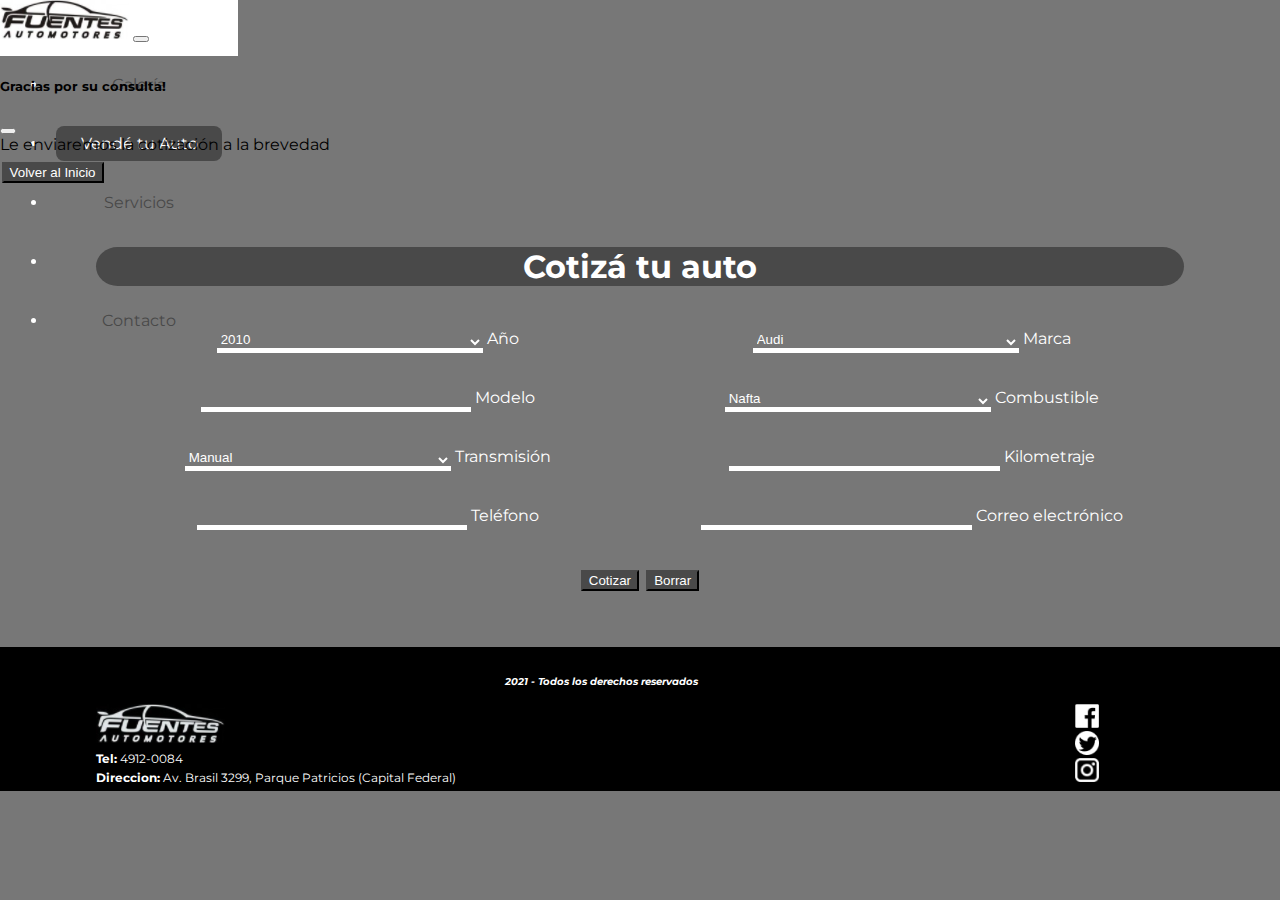
<file: paginas/vende_tu_auto.html>
<!DOCTYPE html>
<html lang="en">
<head>
    <meta charset="UTF-8">
    <meta http-equiv="X-UA-Compatible" content="IE=edge">
    <meta name="viewport" content="width=device-width, initial-scale=1.0">
    <meta name="description" content="Publica tu auto, nosotros te lo vendemos">
    <meta name="keywords" content="Auto, Automotores, Venta Autos, Compra Autos, Permuta Autos, Credito automotor, usado, 0km, gestoria, garantia, confianza, trayectoria">
    <link href="https://cdn.jsdelivr.net/npm/bootstrap@5.0.2/dist/css/bootstrap.min.css" rel="stylesheet" integrity="sha384-EVSTQN3/azprG1Anm3QDgpJLIm9Nao0Yz1ztcQTwFspd3yD65VohhpuuCOmLASjC" crossorigin="anonymous">
    <link rel="stylesheet" href="../css/estilos.css">
    <link rel="preconnect" href="https://fonts.googleapis.com">
    <link rel="preconnect" href="https://fonts.gstatic.com" crossorigin>
    <link href="https://fonts.googleapis.com/css2?family=Montserrat:ital,wght@0,400;0,700;1,400;1,700&family=Raleway:ital,wght@0,400;0,700;1,400;1,700&display=swap" rel="stylesheet">
    <title>Fuentes Automotores - Vendé tu Auto!</title>
    <link rel="shortcut icon" href="../img/logo_favincon.png">
</head>
<body class="containerMobile letraNormal"> <!-- Comienzo del body -->
    <header class="boxHeader boxHeader--fondo" id="encabezado"> <!-- Comienzo del header -->
        <nav class="navbar fixed-top navbar-expand-lg navbar-light boxHeader_boxNav boxHeader__boxNav--fondo">
            <div class="container-fluid">
            <a href="../index.html"><img src="../img/logo.png" alt="Fuentes Automotores"></a>
              <button class="navbar-toggler" type="button" data-bs-toggle="collapse" data-bs-target="#navbarNav" aria-controls="navbarNav" aria-expanded="false" aria-label="Toggle navigation">
                <span class="navbar-toggler-icon"></span>
              </button>
              <div class="collapse navbar-collapse" id="navbarNav">
                <ul class="navbar-nav navUl">
                  <li class="nav-item menuNav__btn--textoCentrado">
                    <a class="menuNav__btn  menuNav__btn--colorTexto" href="galeria.html">Galería</a>
                  </li>
                  <li class="nav-item menuNav__btn--textoCentrado">
                    <a class="menuNav__btn menuNav__btn--colorTexto menuNav__btn--paginaActual" href="vende_tu_auto.html">Vendé tu Auto</a>
                  </li>
                  <li class="nav-item menuNav__btn--textoCentrado">
                    <a class="menuNav__btn menuNav__btn--colorTexto" href="servicios.html">Servicios</a>
                  </li>
                  <li class="nav-item menuNav__btn--textoCentrado">
                    <a class="menuNav__btn menuNav__btn--colorTexto" href="nosotros.html">Nosotros</a>
                  </li>
                  <li class="nav-item menuNav__btn--textoCentrado">
                    <a class="menuNav__btn menuNav__btn--colorTexto" href="contacto.html">Contacto</a>
                  </li>
                </ul>
              </div>
            </div>
          </nav>
    <!-- Fin Barra de Navegacion-->
    </header> <!-- Fin del header -->
    <form method="POST" enctype="application/x-www-form-urlencoded" class="boxFormContacto"> <!-- Inicio Formulario de contacto-->
      <div class="boxFormContacto__titulo">    
        <h1 class="textoCentrado fondoTitulo colorLetra">Cotizá tu auto</h1>
      </div>
      <div class="boxFormContacto__item1 form-floating">
        <select name="año" id="año" class="form-select inputTranf" aria-label="ejemplo">
          <option value="10">2010</option>
          <option value="11">2011</option>
          <option value="12">2012</option>
          <option value="13">2013</option>
          <option value="14">2014</option>
          <option value="15">2015</option>
          <option value="16">2016</option>
          <option value="17">2017</option>
          <option value="18">2018</option>
          <option value="19">2019</option>
          <option value="20">2020</option>
          <option value="21">2021</option>
        </select>
        <label for="año">Año</label>
      </div>
      <div class="boxFormContacto__item2 form-floating">
        <select name="marca" id="marca" class="form-select inputTranf">
          <option value="A">Audi</option>
          <option value="C">Citroën</option>
          <option value="D">Chevrolet</option>
          <option value="F">Fiat</option>
          <option value="G">Ford</option>
          <option value="H">Hyundai</option>
          <option value="J">Jeep</option>
          <option value="P">Peugeot</option>
          <option value="R">Renault</option>
        </select>
        <label for="marca">Marca</label>
      </div>
      <div class="boxFormContacto__item3 form-floating">
        <input name="modelo" id="modelo" class="form-control inputTranf">
        <label for="modelo">Modelo</label>
      </div>
      <div class="boxFormContacto__item4 form-floating">
        <select name="combustible" id="combustible" class="form-select inputTranf">
          <option value="N">Nafta</option>
          <option value="D">Diesel</option>
          <option value="G">GNC</option>
          <option value="E">Eléctrico</option>
          <option value="H">Híbrido</option>
        </select>
        <label for="combustible">Combustible</label>
      </div>
      <div class="boxFormContacto__item5 form-floating">
        <select name="transmision" id="transmision" class="form-select inputTranf">
          <option value="M">Manual</option>
          <option value="A">Automatico</option>
          <option value="S">Secuencial</option>
        </select>
        <label for="transmision">Transmisión</label>
      </div>
      <div class="boxFormContacto__item6 form-floating">
        <input name="km" id="km" class="form-control inputTranf">
        <label for="km">Kilometraje</label>
      </div>
      <div class="boxFormContacto__item7 form-floating">
        <input name="tel" id="tel" class="form-control inputTranf">
        <label for="tel">Teléfono</label>
      </div>
      <div class="boxFormContacto__item8 form-floating">
        <input name="mail" id="mail" class="form-control inputTranf">
        <label for="mail">Correo electrónico</label>
      </div>
      <div class="boxFormContacto__item9">
        <button type="button" class="btn btn-primary boxFormConsulta__btn--color" data-bs-toggle="modal" data-bs-target="#staticBackdrop">
          Cotizar
        </button><!-- Button trigger modal -->
        <input type="reset" class="btn btn-primary boxFormConsulta__btn--color" value="Borrar">
      </div>
</form> <!-- fin de formulario de contacto-->
  <!-- Modal -->
  <div class="modal fade" id="staticBackdrop" data-bs-backdrop="static" data-bs-keyboard="false" tabindex="-1" aria-labelledby="staticBackdropLabel" aria-hidden="true">
    <div class="modal-dialog">
      <div class="modal-content">
        <div class="modal-header">
          <h5 class="modal-title letraOscura" id="staticBackdropLabel">Gracias por su consulta!</h5>
          <button type="button" class="btn-close" data-bs-dismiss="modal" aria-label="Close"></button>
        </div>
        <div class="modal-body letraOscura">
          Le enviaremos la cotización a la brevedad
        </div>
        <div class="modal-footer">
          <button type="button" class="btn btn-primary boxFormConsulta__btn--color"><a href="../index.html">Volver al Inicio</a></button>
        </div>
      </div>
    </div>
  </div>
    <footer class="boxFooter boxFooter--fondo boxFooter--letraS"> <!-- Comienzo footer-->
      <h5 class="boxFooter__legales textoCentrado letraItalica">2021 - Todos los derechos reservados</h5>
      <section class="boxFooter__redes">    
        <a href="http://www.facebook.com/alejandro.fuentes.39750" target="_blank"> <img src="../img/facebook.png" alt="Facebook"></a> <!--Link a Facebook-->   
        <a href="http://www.twitter.com" target="_blank"><img src="../img/twitter.png" alt="Twitter"></a> <!-- Link a Twitter-->
        <a href="http://www.instagram.com/bebotefuentes/" target="_blank"><img src="../img/instagram.png" alt="Instagram"></a> <!--Link a Instagram-->
      </section>  
      <section class="boxFooter__datosNegocio">
          <a href="../index.html"><img src="../img/logo_inv.png" alt="Logo Fuentes Automotores"></a>
          <p><strong>Tel:</strong> 4912-0084</p>
          <p><strong>Direccion:</strong> Av. Brasil 3299, Parque Patricios (Capital Federal)</p>
      </section>
    </footer> <!-- Fin footer--> 
    <script src="https://cdn.jsdelivr.net/npm/bootstrap@5.0.2/dist/js/bootstrap.bundle.min.js" integrity="sha384-MrcW6ZMFYlzcLA8Nl+NtUVF0sA7MsXsP1UyJoMp4YLEuNSfAP+JcXn/tWtIaxVXM" crossorigin="anonymous"></script>
</body>
</html>
</file>
<file: css/estilos.css>
/* color para el background */
/* color para los botones y elementos resaltados */
/* cantidad de bloques del grid */
/* cantidad de items de Contacto del index.html */
/* cantidad de Servicios */
/* cantidad de items de la Galeria */
/* cantidad de campos del formulario de contacto */
.padding0 {
  padding: 0em 0em; }

.padding1 {
  padding: 1em 1em; }

.padding2 {
  padding: 2em 2em; }

.padding3 {
  padding: 3em 3em; }

html {
  margin: 0em;
  padding: 0em 0em; }

body {
  /*Se define Color de la letra, fondo y tipografia para el body */
  color: white;
  background-color: #777777;
  font-family: "Montserrat", sans-serif;
  margin: 0em;
  padding: 0em; }

.navListaHorizontal {
  /* Comienzo del estilo del menu de navegacion */
  background-color: #ffffff;
  display: inline-block;
  /*Hace que la lista se visualice horizontal*/
  padding: 5px;
  margin: 5px 15px;
  width: 150px;
  text-align: center;
  position: relative; }

/* Fin del estilo del menu de navegacion */
.menuNav {
  /* Bloque Nav */
  list-style-type: none;
  padding: 0px 0px 0px 0px; }

.menuNav__btn {
  padding: 0.5em 0.5em;
  margin: 0.5em 0.5em;
  border-radius: 0.5em; }

td {
  padding-left: 20px;
  padding-right: 20px;
  border: #ffffff;
  border-style: solid; }

.imgDerecha {
  right: 1%; }

ul ul {
  position: absolute;
  display: none; }
  ul ul li {
    z-index: 10000000000000;
    background-color: dimgray;
    display: block;
    padding: 5px 5px; }

.tipoContacto {
  background-color: #646464;
  padding: 1em 2em;
  margin: 0.5em 0.5em; }

.formulario {
  /* Bloque Formulario */
  padding: 1em 1em; }
  .formulario .formulario__campoTexto {
    width: 15em; }
    .formulario .formulario__campoTexto .formulario__campoTexto--transformacion {
      transition: all 1s; }

.containerMobile {
  /* Estilo por defecto para visualizacion en Mobile */
  display: grid;
  grid-template-columns: 100%;
  grid-template-rows: repeat(7, auto);
  grid-template-areas: "boxHeader" "box1" "boxTitulo" "box2" "box3" "box4" "boxFooter";
  /* Definicion de Grid del Header */
  /* Grid para Servicios */
  /* Grid para seccion Contacto */
  /* Grid para seccion Galeria */ }
  .containerMobile .boxHeader {
    /* Bloque */
    grid-area: boxHeader;
    display: grid;
    grid-template-columns: 50% 50%;
    grid-template-rows: 3.5em;
    grid-template-areas: "boxLogo boxMenu" "boxNav boxNav"; }
    .containerMobile .boxHeader .boxHeader--fondo {
      background-color: #ffffff; }
    .containerMobile .boxHeader .boxHeader__boxLogo {
      /* Contenedor para el logo */
      grid-area: boxLogo;
      justify-self: start;
      padding: 1em 1em; }
    .containerMobile .boxHeader .boxHeader__boxNav {
      /* Contenedor para el Nav */
      grid-area: boxNav;
      width: 100%; }
    .containerMobile .boxHeader .boxHeader__boxNav--fondo {
      background-color: #ffffff; }
  .containerMobile .boxDestacados {
    /* Contenedor para seccion Destacados */
    margin: 0rem 1rem 0.3rem;
    grid-area: box1;
    grid-template-rows: auto auto;
    grid-template-areas: "boxTitulo" "boxItems"; }
    .containerMobile .boxDestacados .boxDestacados__titulo {
      grid-area: boxTitulo; }
    .containerMobile .boxDestacados .boxDestacados__contenido {
      grid-area: boxItems; }
  .containerMobile .boxGenerica1x1 {
    /* Contenedor generico para contenido simple (1x1) */
    margin: 0rem 1rem 0.3rem;
    grid-area: box1;
    display: grid; }
  .containerMobile .boxServicios {
    /* Bloque */
    margin: 0rem 1rem 0.3rem;
    grid-area: box2;
    display: grid;
    grid-template-columns: 100%;
    grid-template-rows: repeat 7, auto;
    grid-template-areas: "boxTitulo" "boxItemServicio1" "boxItemServicio2" "boxItemServicio3" "boxItemServicio4" "boxItemServicio5" "boxItemServicio6"; }
    .containerMobile .boxServicios .boxServicios__boxItem1 {
      /* Contenedor para Item de Servicio */
      grid-area: boxItemServicio1;
      padding: 1em 2em; }
    .containerMobile .boxServicios .boxServicios__boxItem2 {
      /* Contenedor para Item de Servicio */
      grid-area: boxItemServicio2;
      padding: 1em 2em; }
    .containerMobile .boxServicios .boxServicios__boxItem3 {
      /* Contenedor para Item de Servicio */
      grid-area: boxItemServicio3;
      padding: 1em 2em; }
    .containerMobile .boxServicios .boxServicios__boxItem4 {
      /* Contenedor para Item de Servicio */
      grid-area: boxItemServicio4;
      padding: 1em 2em; }
    .containerMobile .boxServicios .boxServicios__boxItem5 {
      /* Contenedor para Item de Servicio */
      grid-area: boxItemServicio5;
      padding: 1em 2em; }
    .containerMobile .boxServicios .boxServicios__boxItem6 {
      /* Contenedor para Item de Servicio */
      grid-area: boxItemServicio6;
      padding: 1em 2em; }
  .containerMobile .boxContacto {
    /* Bloque */
    margin: 0rem 1rem 0.3rem;
    grid-area: box3;
    display: grid;
    grid-template-columns: 50% 50%;
    grid-template-rows: auto auto auto;
    grid-template-areas: "boxTitulo boxTitulo" "itemContacto1 itemContacto2" "itemContacto3 itemContacto4"; }
    .containerMobile .boxContacto .boxContacto__titulo {
      grid-area: boxTitulo; }
    .containerMobile .boxContacto .boxContacto__itemContacto1Img {
      /* Contenedor para Consulta */
      grid-area: itemContacto1;
      padding: 1em 1em; }
    .containerMobile .boxContacto .boxContacto__itemContacto1Texto {
      /* Contenedor para texto de Consulta (solo se visualiza en version escritorio) */
      display: none; }
    .containerMobile .boxContacto .boxContacto__itemContacto2Img {
      /* Contenedor para Consulta */
      grid-area: itemContacto2;
      padding: 1em 1em; }
    .containerMobile .boxContacto .boxContacto__itemContacto2Texto {
      /* Contenedor para texto de Consulta (solo se visualiza en version escritorio) */
      display: none; }
    .containerMobile .boxContacto .boxContacto__itemContacto3Img {
      /* Contenedor para Consulta */
      grid-area: itemContacto3;
      padding: 1em 1em; }
    .containerMobile .boxContacto .boxContacto__itemContacto3Texto {
      /* Contenedor para texto de Consulta (solo se visualiza en version escritorio) */
      display: none; }
    .containerMobile .boxContacto .boxContacto__itemContacto4Img {
      /* Contenedor para Consulta */
      grid-area: itemContacto4;
      padding: 1em 1em; }
    .containerMobile .boxContacto .boxContacto__itemContacto4Texto {
      /* Contenedor para texto de Consulta (solo se visualiza en version escritorio) */
      display: none; }
  .containerMobile .boxUbicacion {
    margin: 0rem 1rem 0.3rem;
    grid-area: box4; }
  .containerMobile .boxGaleria {
    /* Bloque */
    margin: 0rem 1rem 0.3rem;
    grid-area: box1;
    display: grid;
    grid-template-columns: 100%;
    grid-template-rows: repeat 7, auto;
    grid-template-areas: "boxTitulo" "boxItemGaleria1" "boxItemGaleria2" "boxItemGaleria3" "boxItemGaleria4" "boxItemGaleria5" "boxItemGaleria6"; }
    .containerMobile .boxGaleria .boxGaleria__item1 {
      grid-area: boxItemGaleria1;
      margin: 0em 0em 2.5em;
      padding: 0em 0.4em; }
    .containerMobile .boxGaleria .boxGaleria__item2 {
      grid-area: boxItemGaleria2;
      margin: 0em 0em 2.5em;
      padding: 0em 0.4em; }
    .containerMobile .boxGaleria .boxGaleria__item3 {
      grid-area: boxItemGaleria3;
      margin: 0em 0em 2.5em;
      padding: 0em 0.4em; }
    .containerMobile .boxGaleria .boxGaleria__item4 {
      grid-area: boxItemGaleria4;
      margin: 0em 0em 2.5em;
      padding: 0em 0.4em; }
    .containerMobile .boxGaleria .boxGaleria__item5 {
      grid-area: boxItemGaleria5;
      margin: 0em 0em 2.5em;
      padding: 0em 0.4em; }
    .containerMobile .boxGaleria .boxGaleria__item6 {
      grid-area: boxItemGaleria6;
      margin: 0em 0em 2.5em;
      padding: 0em 0.4em; }
  .containerMobile .boxFooter {
    /* Bloque */
    grid-area: boxFooter;
    display: grid;
    grid-template-columns: 90% 3%;
    grid-template-rows: auto auto;
    grid-template-areas: "boxLegales boxLegales" "boxDatosNegocio boxRedes";
    color: #ffffff;
    padding: 0.3rem 0rem 0rem 0.5rem; }
    .containerMobile .boxFooter .boxFooter__legales {
      grid-area: boxLegales; }
    .containerMobile .boxFooter .boxFooter__datosNegocio {
      grid-area: boxDatosNegocio; }
    .containerMobile .boxFooter .boxFooter__redes {
      grid-area: boxRedes; }
  .containerMobile .boxFooter--fondo {
    background-color: #000000; }
  .containerMobile .boxFormContacto {
    /* Grilla para el formulario de contacto */
    margin: 0rem 1rem 0.3rem;
    grid-area: box1;
    display: grid;
    grid-template-columns: 100%;
    grid-template-rows: repeat 11, auto;
    grid-template-areas: "boxTitulo" "boxItemForm1" "boxItemForm2" "boxItemForm3" "boxItemForm4" "boxItemForm5" "boxItemForm6" "boxItemForm7" "boxItemForm8" "boxItemForm10" "boxItemForm11" "boxItemForm9";
    justify-content: space-evenly; }
    .containerMobile .boxFormContacto .boxFormContacto__titulo {
      grid-area: boxTitulo;
      margin: 0em 0em 1em; }
    .containerMobile .boxFormContacto .boxFormContacto__item1 {
      grid-area: boxItemForm1;
      margin: 0em 0em 2em;
      padding: 0em 0.4em;
      justify-self: center; }
    .containerMobile .boxFormContacto .boxFormContacto__item2 {
      grid-area: boxItemForm2;
      margin: 0em 0em 2em;
      padding: 0em 0.4em;
      justify-self: center; }
    .containerMobile .boxFormContacto .boxFormContacto__item3 {
      grid-area: boxItemForm3;
      margin: 0em 0em 2em;
      padding: 0em 0.4em;
      justify-self: center; }
    .containerMobile .boxFormContacto .boxFormContacto__item4 {
      grid-area: boxItemForm4;
      margin: 0em 0em 2em;
      padding: 0em 0.4em;
      justify-self: center; }
    .containerMobile .boxFormContacto .boxFormContacto__item5 {
      grid-area: boxItemForm5;
      margin: 0em 0em 2em;
      padding: 0em 0.4em;
      justify-self: center; }
    .containerMobile .boxFormContacto .boxFormContacto__item6 {
      grid-area: boxItemForm6;
      margin: 0em 0em 2em;
      padding: 0em 0.4em;
      justify-self: center; }
    .containerMobile .boxFormContacto .boxFormContacto__item7 {
      grid-area: boxItemForm7;
      margin: 0em 0em 2em;
      padding: 0em 0.4em;
      justify-self: center; }
    .containerMobile .boxFormContacto .boxFormContacto__item8 {
      grid-area: boxItemForm8;
      margin: 0em 0em 2em;
      padding: 0em 0.4em;
      justify-self: center; }
    .containerMobile .boxFormContacto .boxFormContacto__item9 {
      grid-area: boxItemForm9;
      margin: 0em 0em 2em;
      padding: 0em 0.4em;
      justify-self: center; }
    .containerMobile .boxFormContacto .boxFormContacto__item10 {
      grid-area: boxItemForm10;
      margin: 0em 0em 2em;
      padding: 0em 0.4em;
      justify-self: center; }
    .containerMobile .boxFormContacto .boxFormContacto__item11 {
      grid-area: boxItemForm11;
      margin: 0em 0em 2em;
      padding: 0em 0.4em;
      justify-self: center; }

.seccionServiciosFlexBox {
  display: flex;
  flex-direction: column; }

.serviciosFlexBox {
  display: flex;
  flex-flow: row wrap;
  justify-content: space-between; }

.itemServicios {
  background-color: #646464;
  padding: 10px 20px; }

.contactoFlexBox {
  display: flex;
  flex-direction: column; }

.boxTitulo {
  /* Contenedor generico para titulos */
  margin: 0rem 1rem 0.3rem;
  grid-area: boxTitulo; }

.fondoTitulo {
  background-color: #494949;
  border-radius: 5% / 50%;
  margin: 1.5rem 0rem; }

@media only screen and (min-width: 768px) {
  /* Estilo para Ipad con pantalla vertical */
  .containerMobile {
    grid-template-columns: 1fr 1fr; }
    .containerMobile .boxHeader {
      grid-row: 1 / 2;
      grid-column: 1 / 3;
      grid-template-columns: 1fr 2fr; }
      .containerMobile .boxHeader .boxHeader__boxLogo {
        grid-row: 1 / 2;
        grid-column: 1 / 2;
        justify-self: start;
        align-self: start; }
      .containerMobile .boxHeader .boxHeader__menu {
        grid-row: 1 / 2;
        grid-column: 2 / 3;
        justify-self: end;
        align-self: start; }
      .containerMobile .boxHeader .boxHeader__boxNav {
        grid-row: 2 / 3;
        grid-column: 1 / 2; }
    .containerMobile .boxDestacados {
      grid-row: 2 / 3;
      grid-column: 1 / 3; }
    .containerMobile .boxGenerica1x1 {
      grid-row: 2 / 3;
      grid-column: 1 / 3; }
    .containerMobile .boxTitulo {
      grid-row: 3/4;
      grid-column: 1/3; }
    .containerMobile .boxServicios {
      grid-row: 4 / 5;
      grid-column: 1 / 3;
      grid-template-columns: 1fr 1fr; }
      .containerMobile .boxServicios .boxServicios__titulo {
        grid-row: 1 / 2;
        grid-column: 1 / 3; }
      .containerMobile .boxServicios .boxServicios__boxItem1 {
        grid-row: 2 / 3;
        grid-column: 1 / 2; }
      .containerMobile .boxServicios .boxServicios__boxItem2 {
        grid-row: 2 / 3;
        grid-column: 2 / 3; }
      .containerMobile .boxServicios .boxServicios__boxItem3 {
        grid-row: 3 / 4;
        grid-column: 1 / 2; }
      .containerMobile .boxServicios .boxServicios__boxItem4 {
        grid-row: 3 / 4;
        grid-column: 2 / 3; }
      .containerMobile .boxServicios .boxServicios__boxItem5 {
        grid-row: 4 / 5;
        grid-column: 1 / 2; }
      .containerMobile .boxServicios .boxServicios__boxItem6 {
        grid-row: 4 / 5;
        grid-column: 2 / 3; }
    .containerMobile .boxGaleria {
      grid-row: 2 / 3;
      grid-column: 1 / 3;
      grid-template-columns: 1fr 1fr; }
      .containerMobile .boxGaleria .boxGaleria__titulo {
        grid-row: 1 / 2;
        grid-column: 1 / 3; }
      .containerMobile .boxGaleria .boxGaleria__item1 {
        grid-row: 2 / 3;
        grid-column: 1 / 2; }
      .containerMobile .boxGaleria .boxGaleria__item2 {
        grid-row: 2 / 3;
        grid-column: 2 / 3; }
      .containerMobile .boxGaleria .boxGaleria__item3 {
        grid-row: 3 / 4;
        grid-column: 1 / 2; }
      .containerMobile .boxGaleria .boxGaleria__item4 {
        grid-row: 3 / 4;
        grid-column: 2 / 3; }
      .containerMobile .boxGaleria .boxGaleria__item5 {
        grid-row: 4 / 5;
        grid-column: 1 / 2; }
      .containerMobile .boxGaleria .boxGaleria__item6 {
        grid-row: 4 / 5;
        grid-column: 2 / 3; }
    .containerMobile .boxContacto {
      grid-row: 5 / 6;
      grid-column: 1 / 3;
      align-content: center; }
    .containerMobile .boxUbicacion {
      grid-row: 6 / 7;
      grid-column: 1 / 3; }
    .containerMobile .boxFooter {
      grid-row: 7 / 8;
      grid-column: 1 / 3; }
    .containerMobile .boxFormContacto {
      grid-row: 3 / 4;
      grid-column: 1 / 3;
      grid-template-columns: 1fr 1fr; }
      .containerMobile .boxFormContacto .boxFormContacto__titulo {
        grid-row: 1 / 2;
        grid-column: 1 / 3; }
      .containerMobile .boxFormContacto .boxFormContacto__item1 {
        grid-row: 2 / 3;
        grid-column: 1 / 2; }
      .containerMobile .boxFormContacto .boxFormContacto__item2 {
        grid-row: 2 / 3;
        grid-column: 2 / 3; }
      .containerMobile .boxFormContacto .boxFormContacto__item3 {
        grid-row: 3 / 4;
        grid-column: 1 / 2; }
      .containerMobile .boxFormContacto .boxFormContacto__item4 {
        grid-row: 3 / 4;
        grid-column: 2 / 3; }
      .containerMobile .boxFormContacto .boxFormContacto__item5 {
        grid-row: 4 / 5;
        grid-column: 1 / 2; }
      .containerMobile .boxFormContacto .boxFormContacto__item6 {
        grid-row: 4 / 5;
        grid-column: 2 / 3; }
      .containerMobile .boxFormContacto .boxFormContacto__item7 {
        grid-row: 5 / 6;
        grid-column: 1 / 2; }
      .containerMobile .boxFormContacto .boxFormContacto__item10 {
        grid-row: 4 / 5;
        grid-column: 1 / 3; }
      .containerMobile .boxFormContacto .boxFormContacto__item11 {
        grid-row: 5 / 6;
        grid-column: 1 / 3; }
      .containerMobile .boxFormContacto .boxFormContacto__item8 {
        grid-row: 5 / 6;
        grid-column: 2 / 3; }
      .containerMobile .boxFormContacto .boxFormContacto__item9 {
        grid-row: 6 / 7;
        grid-column: 1 / 3; }
  .fondoTitulo {
    border-radius: 3% / 50%; } }

@media only screen and (min-width: 1024px) {
  /* Estilo para Pc de escritorio con pantalla horizontal */
  body {
    /*Se define Color de la letra, fondo y tipografia para el body */
    color: white;
    font-family: "Montserrat", sans-serif; }
  .boxHeader--fondo {
    background-image: #ffffff; }
  .menuNav__btn {
    /* Comienzo del estilo del menu de navegacion */
    display: inline-block;
    /*Hace que la lista se visualice horizontal*/
    margin: 0.5em 0.5em;
    width: 150px;
    text-align: center;
    /*position: relative;*/
    padding: 0.5em 0.5em; }
  /* Fin del estilo del menu de navegacion */
  .containerMobile {
    grid-template-columns: 1fr 1fr; }
    .containerMobile .boxHeader {
      grid-row: 1 / 2;
      grid-column: 1 / 3;
      grid-template-columns: 1fr 8fr; }
      .containerMobile .boxHeader .boxHeader__boxLogo {
        grid-row: 1 / 2;
        grid-column: 1 / 2; }
      .containerMobile .boxHeader .boxHeader__menu {
        display: none; }
      .containerMobile .boxHeader .boxHeader__boxNav {
        grid-row: 1 / 2;
        grid-column: 2 / 3;
        align-self: center;
        justify-self: center; }
    .containerMobile .boxDestacados {
      margin: 1em 3em 0.5em;
      padding: 1em 3em 0.5em;
      grid-row: 2 / 3;
      grid-column: 1 / 3; }
    .containerMobile .boxGenerica1x1 {
      margin: 1em 3em 0.5em;
      padding: 1em 3em 0.5em;
      grid-row: 2 / 3;
      grid-column: 1 / 3; }
    .containerMobile .boxTitulo {
      grid-row: 3 / 4;
      grid-column: 1 / 3; }
    .containerMobile .boxServicios {
      margin: 1em 3em 0.5em;
      padding: 1em 3em 0.5em;
      grid-row: 4 / 5;
      grid-column: 1 / 3;
      grid-template-columns: 1fr 1fr 1fr; }
      .containerMobile .boxServicios .boxServicios__titulo {
        grid-row: 1 / 2;
        grid-column: 1 / 4; }
      .containerMobile .boxServicios .boxServicios__boxItem1 {
        grid-row: 2 / 3;
        grid-column: 1 / 2; }
      .containerMobile .boxServicios .boxServicios__boxItem2 {
        grid-row: 2 / 3;
        grid-column: 2 / 3; }
      .containerMobile .boxServicios .boxServicios__boxItem3 {
        grid-row: 2 / 3;
        grid-column: 3 / 4; }
      .containerMobile .boxServicios .boxServicios__boxItem4 {
        grid-row: 3 / 4;
        grid-column: 1 / 2; }
      .containerMobile .boxServicios .boxServicios__boxItem5 {
        grid-row: 3 / 4;
        grid-column: 2 / 3; }
      .containerMobile .boxServicios .boxServicios__boxItem6 {
        grid-row: 3 / 4;
        grid-column: 3 / 4; }
    .containerMobile .boxGaleria {
      margin: 1em 3em 0.5em;
      padding: 1em 3em 0.5em;
      grid-row: 3 / 4;
      grid-column: 1 / 3;
      grid-template-columns: 1fr 1fr 1fr; }
      .containerMobile .boxGaleria .boxGaleria__titulo {
        grid-row: 1 / 2;
        grid-column: 1 / 4; }
      .containerMobile .boxGaleria .boxGaleria__item1 {
        grid-row: 2 / 3;
        grid-column: 1 / 2; }
      .containerMobile .boxGaleria .boxGaleria__item2 {
        grid-row: 2 / 3;
        grid-column: 2 / 3; }
      .containerMobile .boxGaleria .boxGaleria__item3 {
        grid-row: 2 / 3;
        grid-column: 3 / 4; }
      .containerMobile .boxGaleria .boxGaleria__item4 {
        grid-row: 3 / 4;
        grid-column: 1 / 2; }
      .containerMobile .boxGaleria .boxGaleria__item5 {
        grid-row: 3 / 4;
        grid-column: 2 / 3; }
      .containerMobile .boxGaleria .boxGaleria__item6 {
        grid-row: 3 / 4;
        grid-column: 3 / 4; }
    .containerMobile .boxContacto {
      margin: 1em 3em 0.5em;
      padding: 1em 3em 0.5em;
      grid-row: 5 / 6;
      grid-column: 1 / 3;
      align-content: center;
      grid-template-columns: 2fr 1fr 1fr 1fr 20fr; }
      .containerMobile .boxContacto .boxContacto__titulo {
        grid-row: 1 / 2;
        grid-column: 1 / 6; }
      .containerMobile .boxContacto .boxContacto__itemContacto1Img {
        grid-row: 2 / 3;
        grid-column: 1 / 2;
        padding: 0em 1em;
        margin: 0.3em 0em; }
      .containerMobile .boxContacto .boxContacto__itemContacto1Texto {
        display: block;
        grid-row: 2 / 3;
        grid-column: 2 /6;
        margin: 0.3em 0em; }
      .containerMobile .boxContacto .boxContacto__itemContacto2Img {
        grid-row: 3 / 4;
        grid-column: 1 / 2;
        padding: 0em 1em;
        margin: 0.3em 0em; }
      .containerMobile .boxContacto .boxContacto__itemContacto2Texto {
        display: block;
        grid-row: 3 / 4;
        grid-column: 2 /6;
        margin: 0.3em 0em; }
      .containerMobile .boxContacto .boxContacto__itemContacto3Img {
        grid-row: 4 / 5;
        grid-column: 1 / 2;
        padding: 0em 1em;
        margin: 0.3em 0em; }
      .containerMobile .boxContacto .boxContacto__itemContacto3Texto {
        display: block;
        grid-row: 4 / 5;
        grid-column: 2 /6;
        margin: 0.3em 0em; }
      .containerMobile .boxContacto .boxContacto__itemContacto4Img {
        grid-row: 5 / 6;
        grid-column: 1 / 2;
        padding: 0em 1em;
        margin: 0.3em 0em; }
      .containerMobile .boxContacto .boxContacto__itemContacto4Texto {
        display: block;
        grid-row: 5 / 6;
        grid-column: 2 /6;
        margin: 0.3em 0em; }
    .containerMobile .boxUbicacion {
      margin: 1em 3em 0.5em;
      padding: 1em 3em 0.5em;
      grid-row: 6 / 7;
      grid-column: 1 / 3; }
    .containerMobile .boxFormContacto {
      margin: 1em 3em 0.5em;
      padding: 1em 3em 0.5em;
      grid-template-columns: 1fr 1fr; }
    .containerMobile .boxFooter {
      padding: 1em 8em 0.5em;
      grid-row: 7 / 8;
      grid-column: 1 / 3; }
  .fondoTitulo {
    border-radius: 2% / 50%; } }

p {
  margin-top: 0.3rem;
  margin-bottom: 0rem; }

.margenSuperior {
  margin-top: 2.5em; }

.margenTitulo {
  margin: 1.5rem 0rem; }

.letraItalica {
  font-style: italic; }

.letraNormal {
  font-style: normal;
  font-weight: 400;
  font-size: 1em; }

.letraNegrita {
  font-weight: 700; }

.letraGrande {
  font-size: 1.25em; }

.boxFooter--letraS {
  font-size: 0.75em; }

.fuenteMontserrat {
  font-family: 'Montserrat', sans-serif; }

.fuenteRaleway {
  font-family: 'Raleway', sans-serif; }

.textoCentrado {
  text-align: center; }

.textoDerecha {
  text-align: right; }

.textoIzquierda {
  text-align: left; }

nav ul li a {
  text-decoration: none;
  /* Para que los links no se visualicen subrayados */
  color: #494949;
  /* Color del Link en el nav */ }

a {
  /* Comienzo de estilo para los links */
  text-decoration: none;
  /* Para que los links no se visualicen subrayados */
  color: white;
  /* Link color blanco */ }

.letraOscura {
  color: #000000; }

.colorLetra {
  color: white; }

.menuNav__btn--textoCentrado {
  margin: 0.5rem;
  text-align: center; }

.menuNav__btn--colorTexto {
  color: #494949; }

.menuNav__btn--paginaActual {
  background-color: #494949;
  color: #ffffff; }

.letraCalesita {
  color: #ffffff;
  background-color: #494949;
  padding: 0rem 0rem;
  margin: 0rem 0rem; }

.boxFormConsulta__btn--color {
  margin: 0.5rem 0.1rem;
  background-color: #494949;
  color: #ffffff;
  border-color: #494949; }

.resaltarItem:hover {
  /* Cambio color de fondo cuando se pasa por encima */
  color: #ffffff;
  background-color: #494949; }

.menuNav__btn:hover {
  /* Cambia color del boton del nav cuando se pasar por encima */
  background-color: #494949;
  color: #ffffff; }

.agrandarTexto:hover {
  /* Efecto para agrandar texto */
  transition: 2s;
  font-size: 1.1rem; }

.inputTranf {
  margin-top: 0.3rem;
  width: 17em;
  transition: all 1s;
  background-color: #777777;
  border-style: unset;
  border-bottom-style: solid;
  border-bottom-color: #ffffff;
  border-bottom-width: thick;
  color: #ffffff; }

.inputTranf:focus {
  /* Efecto para agrandar los campos de ingreso de valores de los formularios */
  width: 17em;
  font-size: 1.1em;
  background-color: #777777;
  border-style: unset;
  border-bottom-style: solid;
  border-bottom-color: #ffffff;
  border-bottom-width: thick;
  color: #ffffff;
  box-shadow: 0em 0em 0em 0.25em rgba(228, 228, 228, 0.5); }

.inputTranfL {
  width: 17em;
  height: 4em;
  transition: all 1s;
  background-color: #777777;
  border-style: unset;
  border-bottom-style: solid;
  border-bottom-color: #ffffff;
  border-bottom-width: thick;
  color: #ffffff; }

.inputTranfL:focus {
  /* Efecto para agrandar los campos de ingreso de valores de los formularios */
  width: 17em;
  height: 8em;
  font-size: 1.1em;
  background-color: #777777;
  border-style: unset;
  border-bottom-style: solid;
  border-bottom-color: #ffffff;
  border-bottom-width: thick;
  color: #ffffff;
  box-shadow: 0em 0em 0em 0.25em rgba(228, 228, 228, 0.5); }

.efectoAgrandar:hover {
  /* Efecto para agrandar contenidos */
  transition: 2s;
  transform: scale(1.1, 1.1); }

ul li:hover ul {
  display: block; }

.imgRedonda {
  /* hace que una imagen sea circular*/
  border-radius: 50%; }

.boxFormConsulta__btn--color:hover {
  background-color: #202020;
  border-color: #202020;
  color: #ffffff; }

.boxFormConsulta__btn--color:active {
  background-color: #202020;
  border-color: #202020;
  box-shadow: 0em 0em 0em 0.25em rgba(228, 228, 228, 0.5);
  color: #ffffff; }

.boxFormConsulta__btn--color:focus {
  background-color: #202020;
  border-color: #202020;
  box-shadow: 0em 0em 0em 0.25em rgba(228, 228, 228, 0.5); }

.clickeable:hover {
  cursor: pointer; }

button a:hover {
  color: #ffffff; }

h4 a:hover {
  color: #ffffff; }

@media only screen and (min-width: 768px) {
  .inputTranfL {
    width: 40rem;
    transition: all 1s; }
  .inputTranfL:focus {
    /* Efecto para agrandar los campos de ingreso de valores de los formularios */
    width: 40rem;
    font-size: 1.1em;
    box-shadow: 0em 0em 0em 0.25em rgba(228, 228, 228, 0.5); }
  .inputTranf {
    margin-top: 0.3rem;
    width: 20em;
    transition: all 1s; }
  .inputTranf:focus {
    /* Efecto para agrandar los campos de ingreso de valores de los formularios */
    width: 20em;
    font-size: 1.1em;
    box-shadow: 0em 0em 0em 0.25em rgba(228, 228, 228, 0.5);
    background-color: #777777;
    border-style: unset;
    border-bottom-style: solid;
    border-bottom-color: #ffffff;
    border-bottom-width: thick;
    color: #ffffff; } }
</file>
